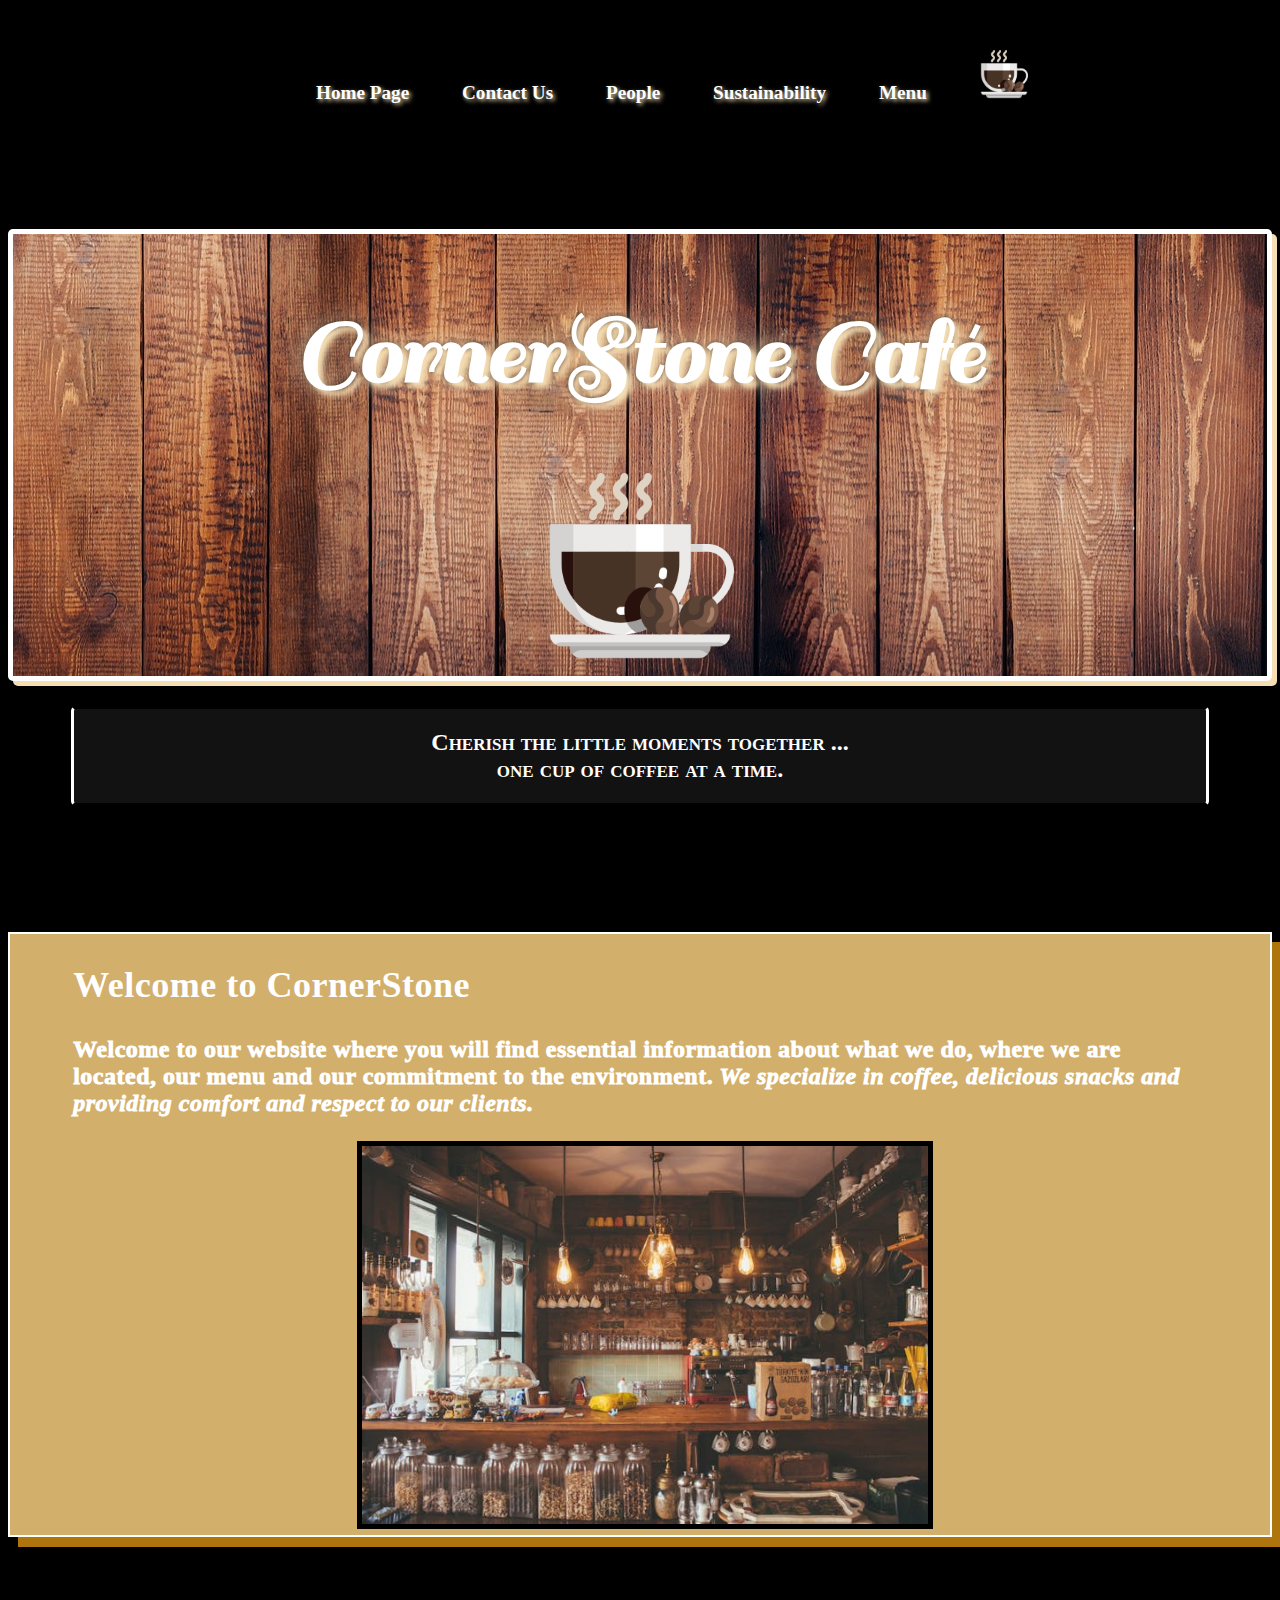
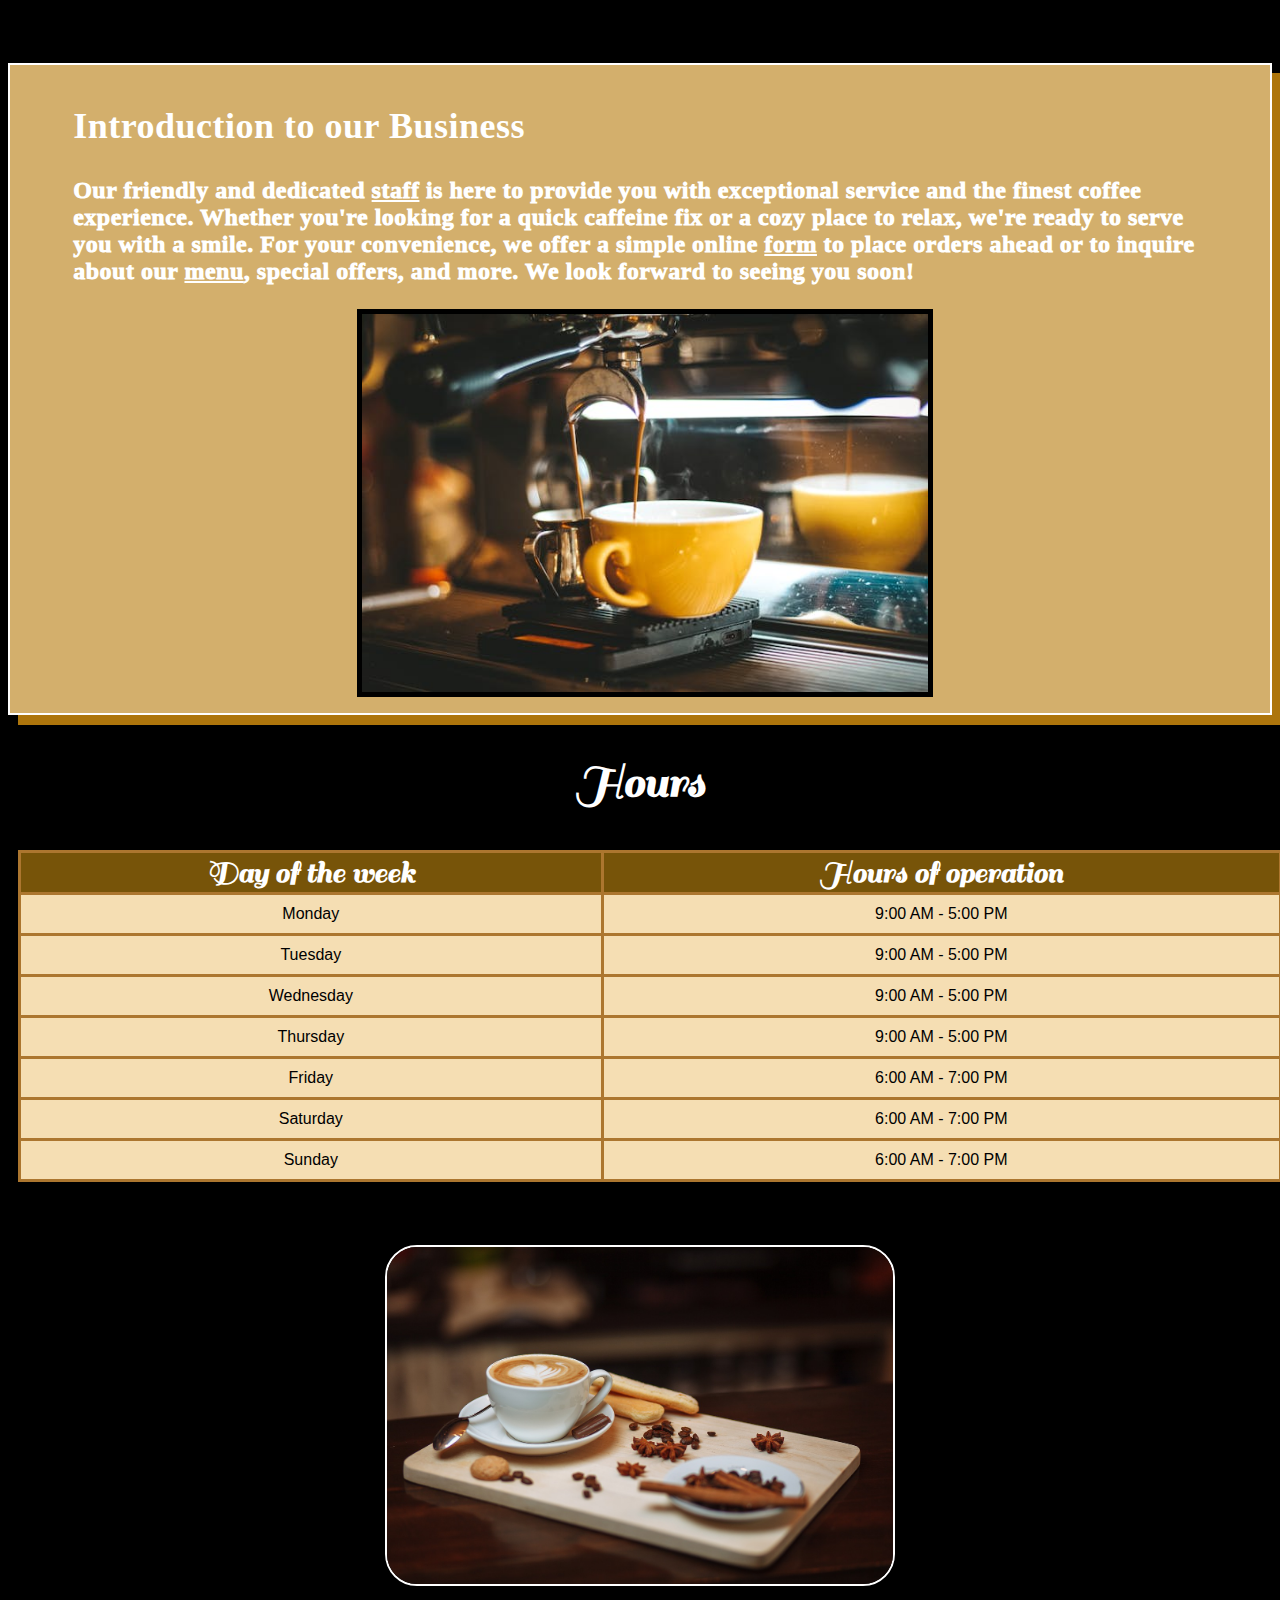
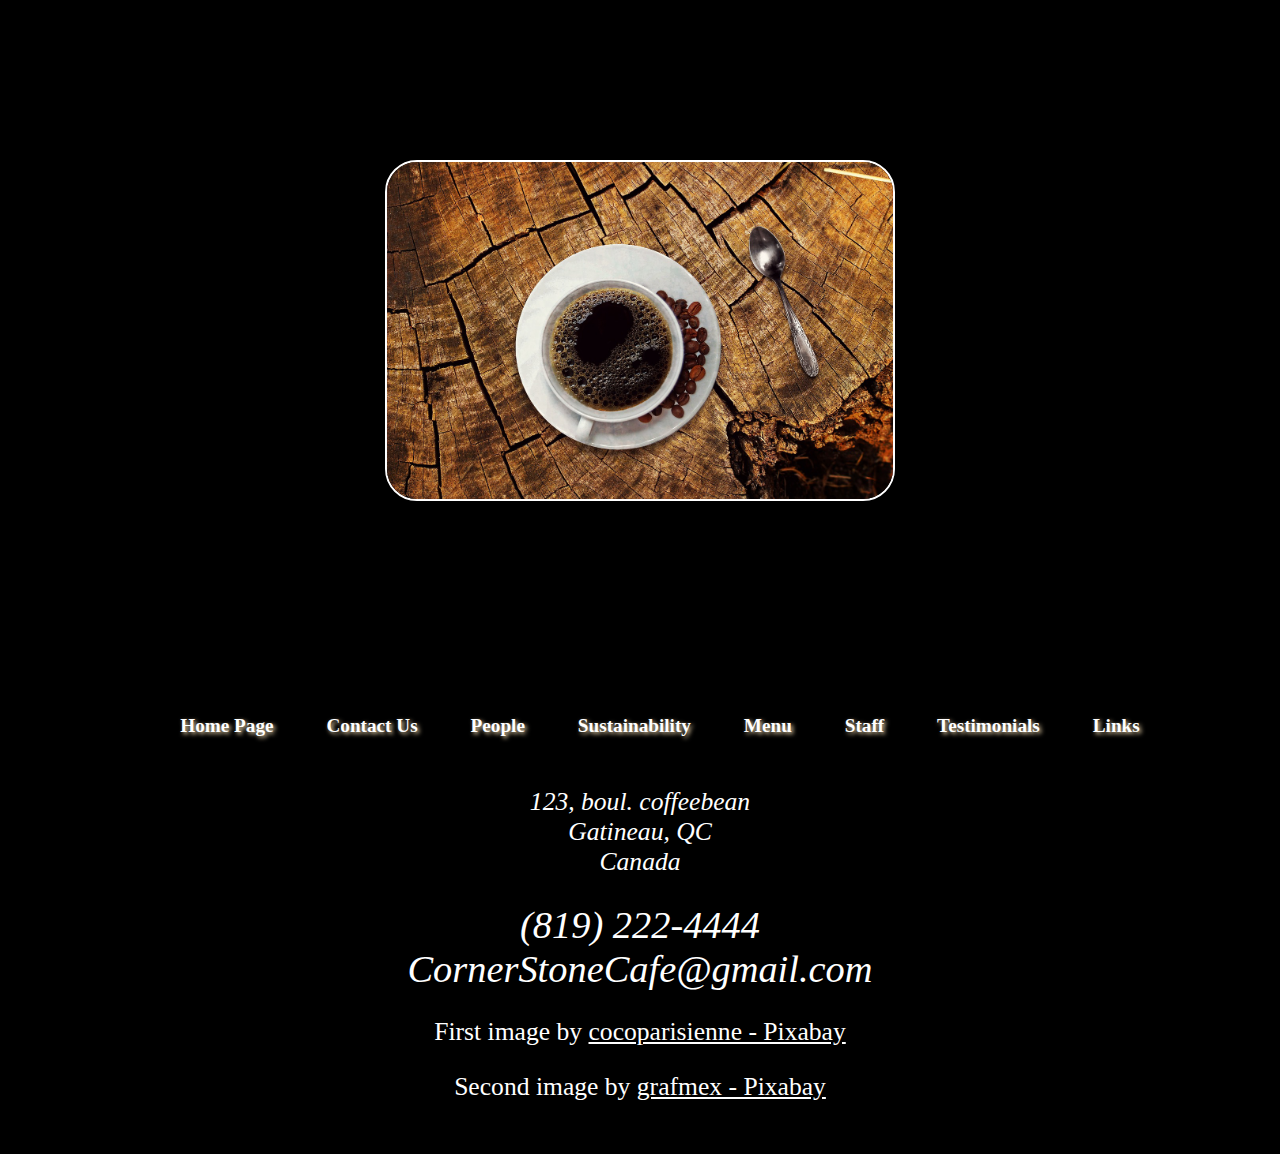
<file: index.html>
<!DOCTYPE html>
<html lang="en">

<head>
    <meta charset="UTF-8">
    <meta name="viewport" content="width=device-width, initial-scale=1.0">
    <title>CornerStone Café</title>
    <link rel="stylesheet" href="./styles/site.css">
    <link
        href="https://fonts.googleapis.com/css2?family=Dancing+Script:wght@400..700&family=Playfair+Display:ital,wght@0,400..900;1,400..900&display=swap"
        rel="stylesheet">
    <link rel="icon" href="./images/coffeecupfavicon.ico" type="image/x-icon">
    <link
        href="https://fonts.googleapis.com/css2?family=Allura&family=Croissant+One&family=Rochester&family=Sacramento&family=Sail&display=swap"
        rel="stylesheet">
</head>

<body class="homebody">
    <nav class="navbar">
        <ul class="navlinks">
            <li><a href="./index.html">Home Page</a></li>
            <li><a href="./contactus.html">Contact Us</a></li>
            <li><a href="./people.html">People</a></li>
            <li><a href="./sustainability.html">Sustainability</a></li>
            <li><a href="./menu.html">Menu</a></li>
            <img class="logonav" src="./images/websitelogo.png" alt="website coffee mug logo">
        </ul>
       

    </nav>
    <main>
        <div>
            <section class="bizname">

                <h1>CornerStone Café </h1>
                <img class="logo" src="./images/websitelogo.png" alt="website coffee mug logo">
            </section>

            <section class="slogan">
                <h2>
                    Cherish the little moments together ... <br>
                    one cup of coffee at a time.
                </h2>
            </section>
            <div class="welcoming">
                <h2>Welcome to CornerStone</h2>
                <p>Welcome to our website where you will find essential information about what we do, where we are
                    located, our menu and our commitment to the environment.<span class="speciality"> We specialize in
                        coffee, delicious snacks and providing comfort and respect to our clients.</span></p>
                <img class="interior" src="./images/pexels-emrecan-2079438 (1).jpg">
            </div>
            <div class="indexpara">
                <h2>Introduction to our Business</h2>
                <p>Our friendly and dedicated <a class="paragraphlink" href="./staff.html">staff</a> is here to provide
                    you with exceptional service and the finest
                    coffee experience. Whether you're looking for a quick caffeine fix or a cozy place to relax, we're
                    ready to serve you with a smile. For your convenience, we offer a simple online <a
                        class="paragraphlink" href=./contactus.html>form</a> to
                    place orders ahead or to inquire about our <a class="paragraphlink" href="./menu.html">menu</a>,
                    special offers, and more. We look forward to
                    seeing you soon!</p>
                <img class="interior" src="./images/pexels-marta-dzedyshko-1042863-2067628.jpg">
            </div>
            
            <div>
                <table>
                    <h2 class="hours">Hours</h2>

                    <tr>
                        <th>Day of the week</th>
                        <th>Hours of operation</th>
                    </tr>
                    <tr>
                        <td>Monday</td>
                        <td>9:00 AM - 5:00 PM</td>
                    </tr>
                    <tr>
                        <td>Tuesday</td>
                        <td>9:00 AM - 5:00 PM</td>
                    </tr>
                    <tr>
                        <td>Wednesday</td>
                        <td>9:00 AM - 5:00 PM</td>
                    </tr>
                    <tr>
                        <td>Thursday</td>
                        <td>9:00 AM - 5:00 PM</td>
                    </tr>
                    <tr>
                        <td>Friday</td>
                        <td>6:00 AM - 7:00 PM</td>
                    </tr>
                    <tr>
                        <td>Saturday</td>
                        <td>6:00 AM - 7:00 PM</td>
                    </tr>
                    <tr>
                        <td>Sunday</td>
                        <td>6:00 AM - 7:00 PM</td>
                    </tr>

                </table>
            </div>
            <div class="coffeecups">

                <img class="gridimages" src="./images/coffeeindeximg.png" alt="coffee mug sitting on wooden board">
                <img class="gridimages" src="./images/coffeeindeximg2.png" alt="coffee on tree stump with beans on side">

            </div>

            <footer>
                <nav class="footernavbar">
                    <ul class="footernavlinks">
                        <li><a href="./index.html">Home Page</a></li>
                        <li><a href="./contactus.html">Contact Us</a></li>
                        <li><a href="./people.html">People</a></li>
                        <li><a href="./sustainability.html">Sustainability</a></li>
                        <li><a href="./menu.html">Menu</a></li>
                        <li><a href="./staff.html">Staff</a></li>
                        <li><a href="./Testimonials.html">Testimonials</a></li>
                        <li><a href="./links.html">Links</a></li>
                    </ul>
                </nav>
                <address>
                    <p>
                        123, boul. coffeebean<br>
                        Gatineau, QC<br>
                        Canada<br>
                    </p>

                    <a class="number" href="tel:819222444">(819) 222-4444</a><br>
                    <a class="email" href="mailto:CornerStoneCafe@gmail.com">CornerStoneCafe@gmail.com</a>
                </address>

                <p class="firstsource">First image by <a
                        href="https://pixabay.com/photos/coffee-coffee-cup-cup-drink-beans-2714970/">cocoparisienne
                        - Pixabay</a> </p>

                <p class="secondsource">Second image by <a
                        href="https://pixabay.com/photos/coffee-drink-hot-cup-cappuccino-3120750/">grafmex -
                        Pixabay</a> </p>
                <small>
                    Copyright &copy;2024, CornerStone Café.
                </small>
            </footer>
        </div>
    </main>

</body>

</html>
</file>
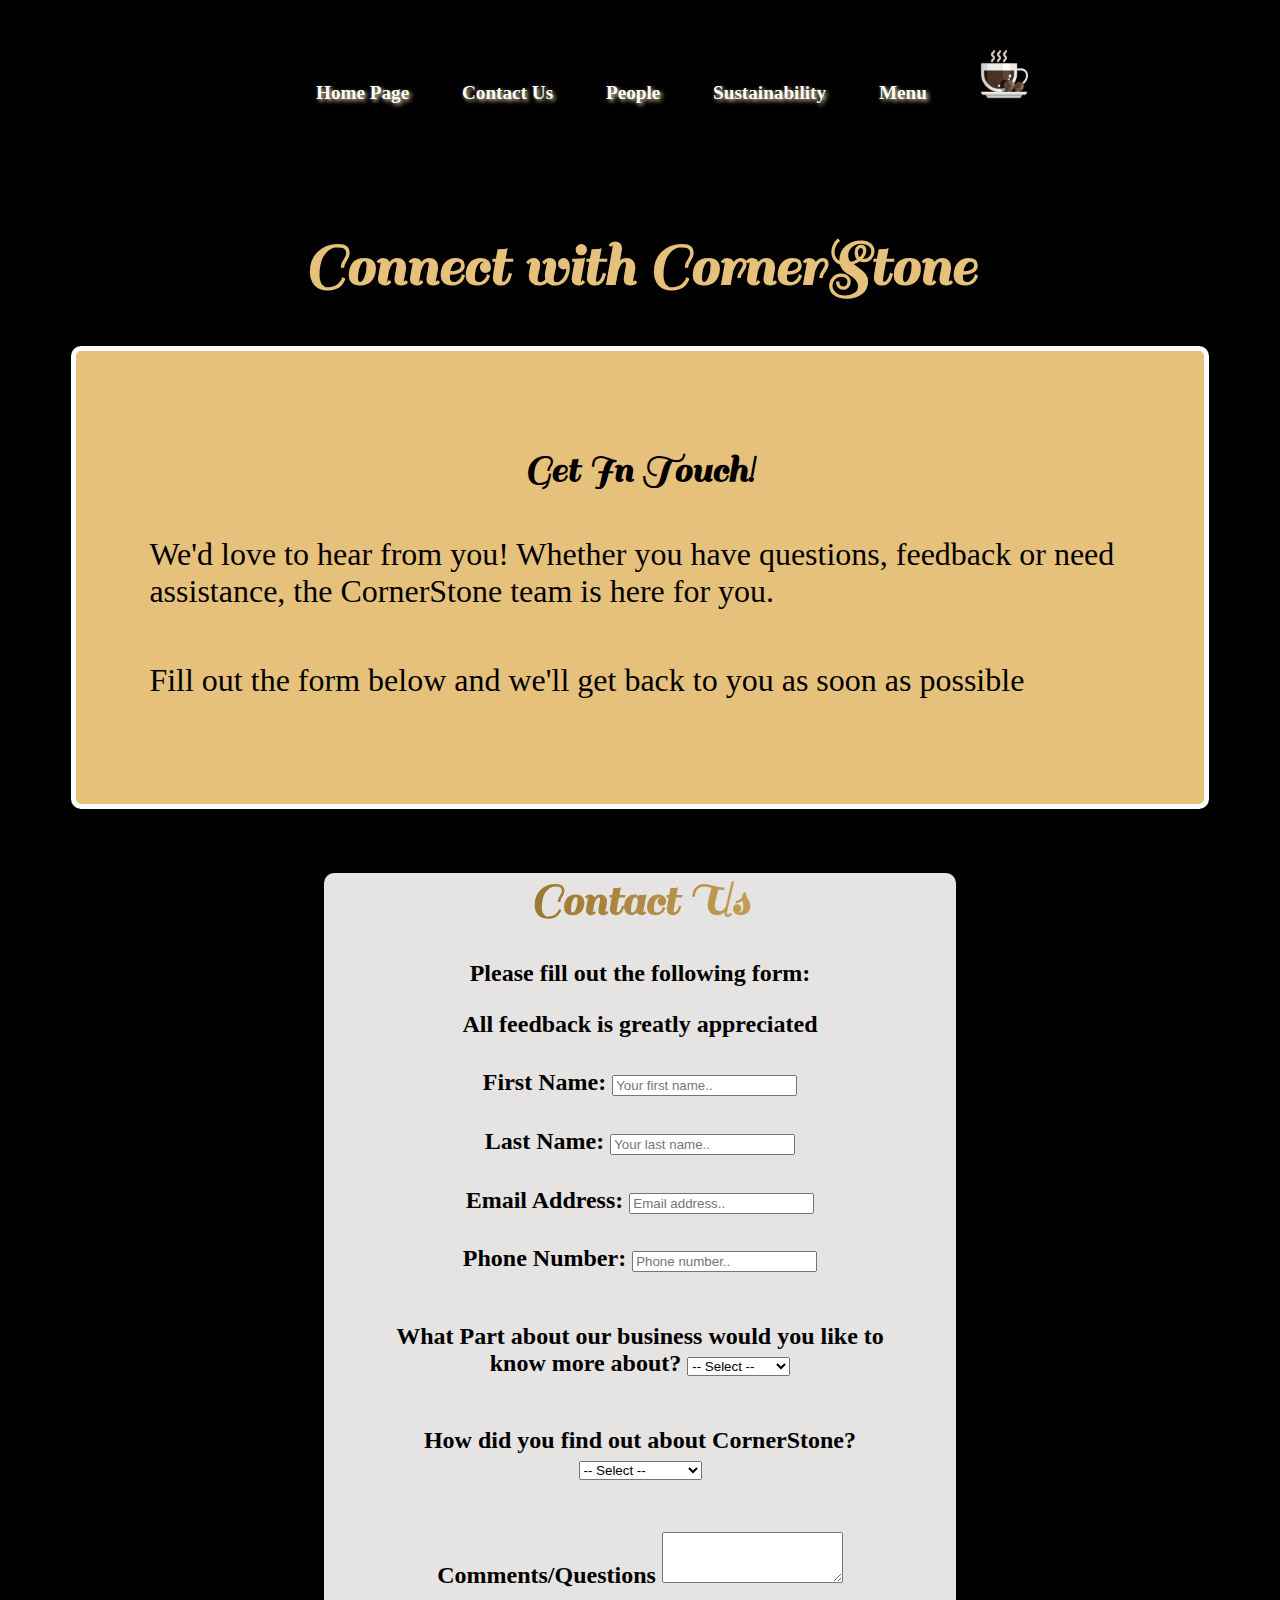
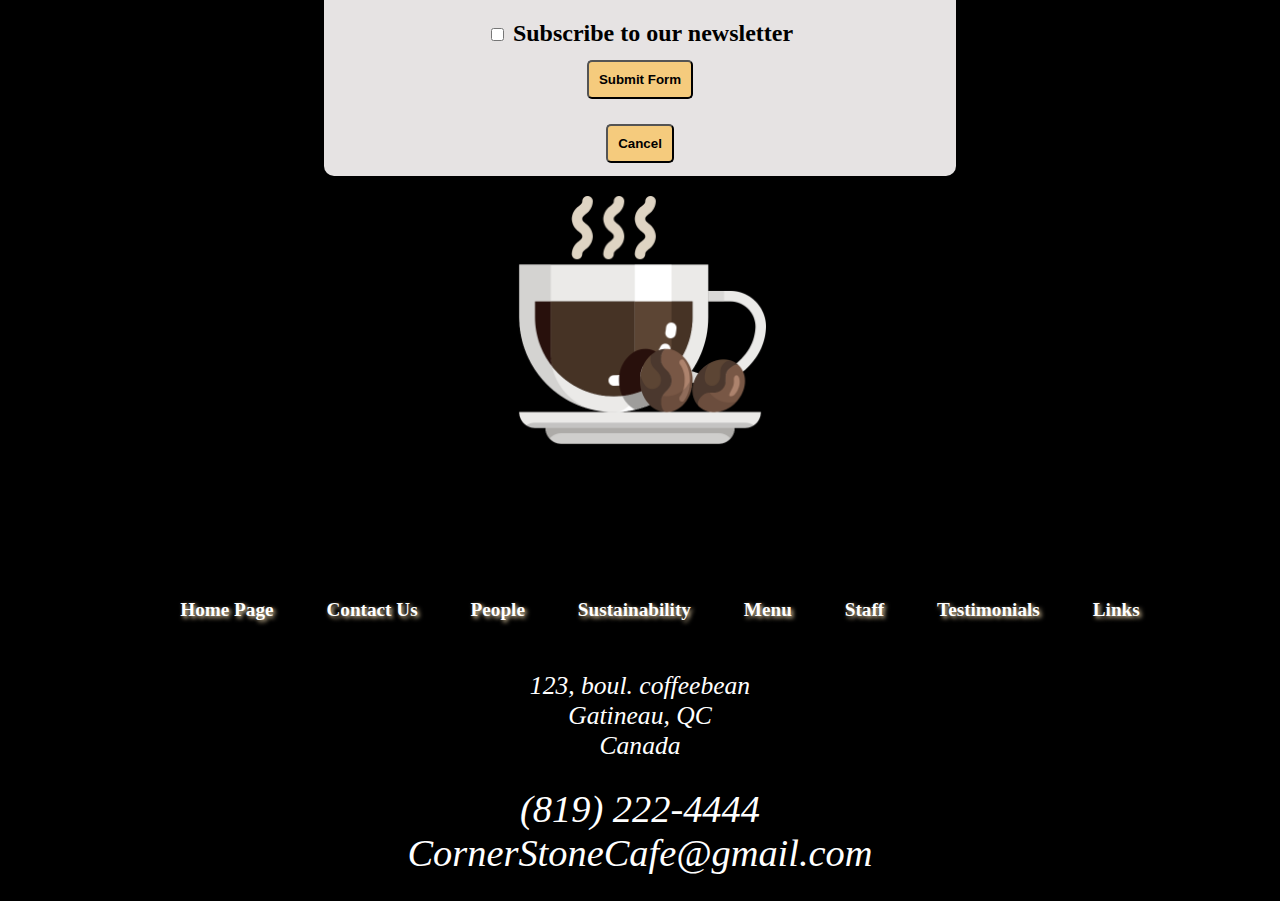
<file: contactus.html>
<!DOCTYPE html>
<html lang="en">

<head>
  <meta charset="UTF-8">
  <meta name="viewport" content="width=device-width, initial-scale=1.0">
  <title>Contact Us</title>
  <link rel="icon" href="./images/coffeecupfavicon.ico" type="image/x-icon">
  <link rel="stylesheet" href="./styles/site.css">
  <link
    href="https://fonts.googleapis.com/css2?family=Allura&family=Croissant+One&family=Rochester&family=Sacramento&family=Sail&display=swap"
    rel="stylesheet">
</head>

<body class="indexbody">
  <nav class="navbar">
    <ul class="navlinks">
      <li><a href="./index.html">Home Page</a></li>
      <li><a href="./contactus.html">Contact Us</a></li>
      <li><a href="./people.html">People</a></li>
      <li><a href="./sustainability.html">Sustainability</a></li>
      <li><a href="./menu.html">Menu</a></li>
      <img class="logonav" src="./images/websitelogo.png" alt="website coffee mug logo">
    </ul>
  </nav>
  <div class="connectwith">
    <h1>Connect with CornerStone</h1>
  </div>
  <section class="formsection">

    <h2 id="getintouch">Get In Touch!</h2>
    <P>We'd love to hear from you! Whether you have questions, feedback or need assistance, the CornerStone team is here for you. </p>
    <P>Fill out the form below and we'll get back to you as soon as possible</P>

  </section>

  <main class="form">

    <h1 class="contactheader">Contact Us</h1>
    <h2>Please fill out the following form:<h2>
        <p>All feedback is greatly appreciated</p>
        <form action="#" method="get">

          <div class="info">

            <label for="firstname" class="form-label">First Name: </label>
            <input type="text" class="form-control" id="firstName" name="firstName" placeholder="Your first name..">
          </div>

          <div class="info">
            <label for="lastname" class="form-label">Last Name:</label>
            <input type="text" class="form-control" id="lastname" name="lastname" placeholder="Your last name..">
          </div>




          <div class="info">
            <label for="email" class="form-label">Email Address:</label>
            <input type="email" class="form-control" id="email" name="email" placeholder="Email address..">
          </div>

          <div class="info">
            <label for="number" class="#number">Phone Number:</label>
            <input type="text" id="number" placeholder="Phone number..">
          </div>


          <section class="questions">
            <div>
              <label for="branch" class="form-label">What Part about our business would you like to know more
                about?</label>
              <select class="form-select" id="branch" name="branch">
                <option value="0">-- Select --</option>
                <option value="1">Events</option>
                <option value="2">Menu options</option>
                <option value="3">Feedback</option>
                <option value="4">Hours</option>
                <option value="-1">Locations</option>

              </select>
            </div>
          </section>

          <section class="questions">
            <div>
              <label for="branch" class="form-label">How did you find out about CornerStone?</label>
              <select class="form-select" id="branch" name="branch">
                <option value="0">-- Select --</option>
                <optgroup label="Social Media">
                  <option value="Instagram">Instagram</option>
                  <option value="Tiktok">TikTok</option>
                  <option value="Facebook">Facebook</option>
                  <option value="X">X</option>
                </optgroup>
                <optgroup label="Non-Social Media">
                  <option value="Friends">Friends</option>
                  <option value="Family">Family</option>
                  <option value="Flyer/Poster">Flyer/Poster</option>
                  <option value="Advertisement">Advertisement</option>
                </optgroup>
              </select>
            </div>
          </section>



          <div class="comments">
            <label for="message">Comments/Questions</label>
            <textarea class="form-control" id="message" name="message" rows="3"></textarea>
          </div>


          <div class="">
            <input type="checkbox" class="form-check-input" id="subscribe" name="subscribe">
            <label for="subscribe">Subscribe to our newsletter</label>
          </div>


          <div class="submitbutton">
            <button type="submit">Submit Form</button>
          </div>
          <div class="cancelbutton">
            <button type="submit">Cancel</button>
          </div>
  </main>
  </form>
  <img class="logocontactus" src="./images/websitelogo.png" alt="website coffee mug logo">
  <footer>
    <nav class="footernavbar">
      <ul class="footernavlinks">
        <li><a href="./index.html">Home Page</a></li>
        <li><a href="./contactus.html">Contact Us</a></li>
        <li><a href="./people.html">People</a></li>
        <li><a href="./sustainability.html">Sustainability</a></li>
        <li><a href="./menu.html">Menu</a></li>
        <li><a href="./staff.html">Staff</a></li>
        <li><a href="./Testimonials.html">Testimonials</a></li>
        <li><a href="./links.html">Links</a></li>
      </ul>
    </nav>
    <address>
      <p>
        123, boul. coffeebean<br>
        Gatineau, QC<br>
        Canada<br>
      </p>

      <a class="number" href="tel:819222444">(819) 222-4444</a><br>
      <a class="email" href="mailto:CornerStoneCafe@gmail.com">CornerStoneCafe@gmail.com</a>
    </address>

    
    <small>
      Copyright &copy;2024, CornerStone Café.
    </small>
  </footer>



</body>

</html>
</file>
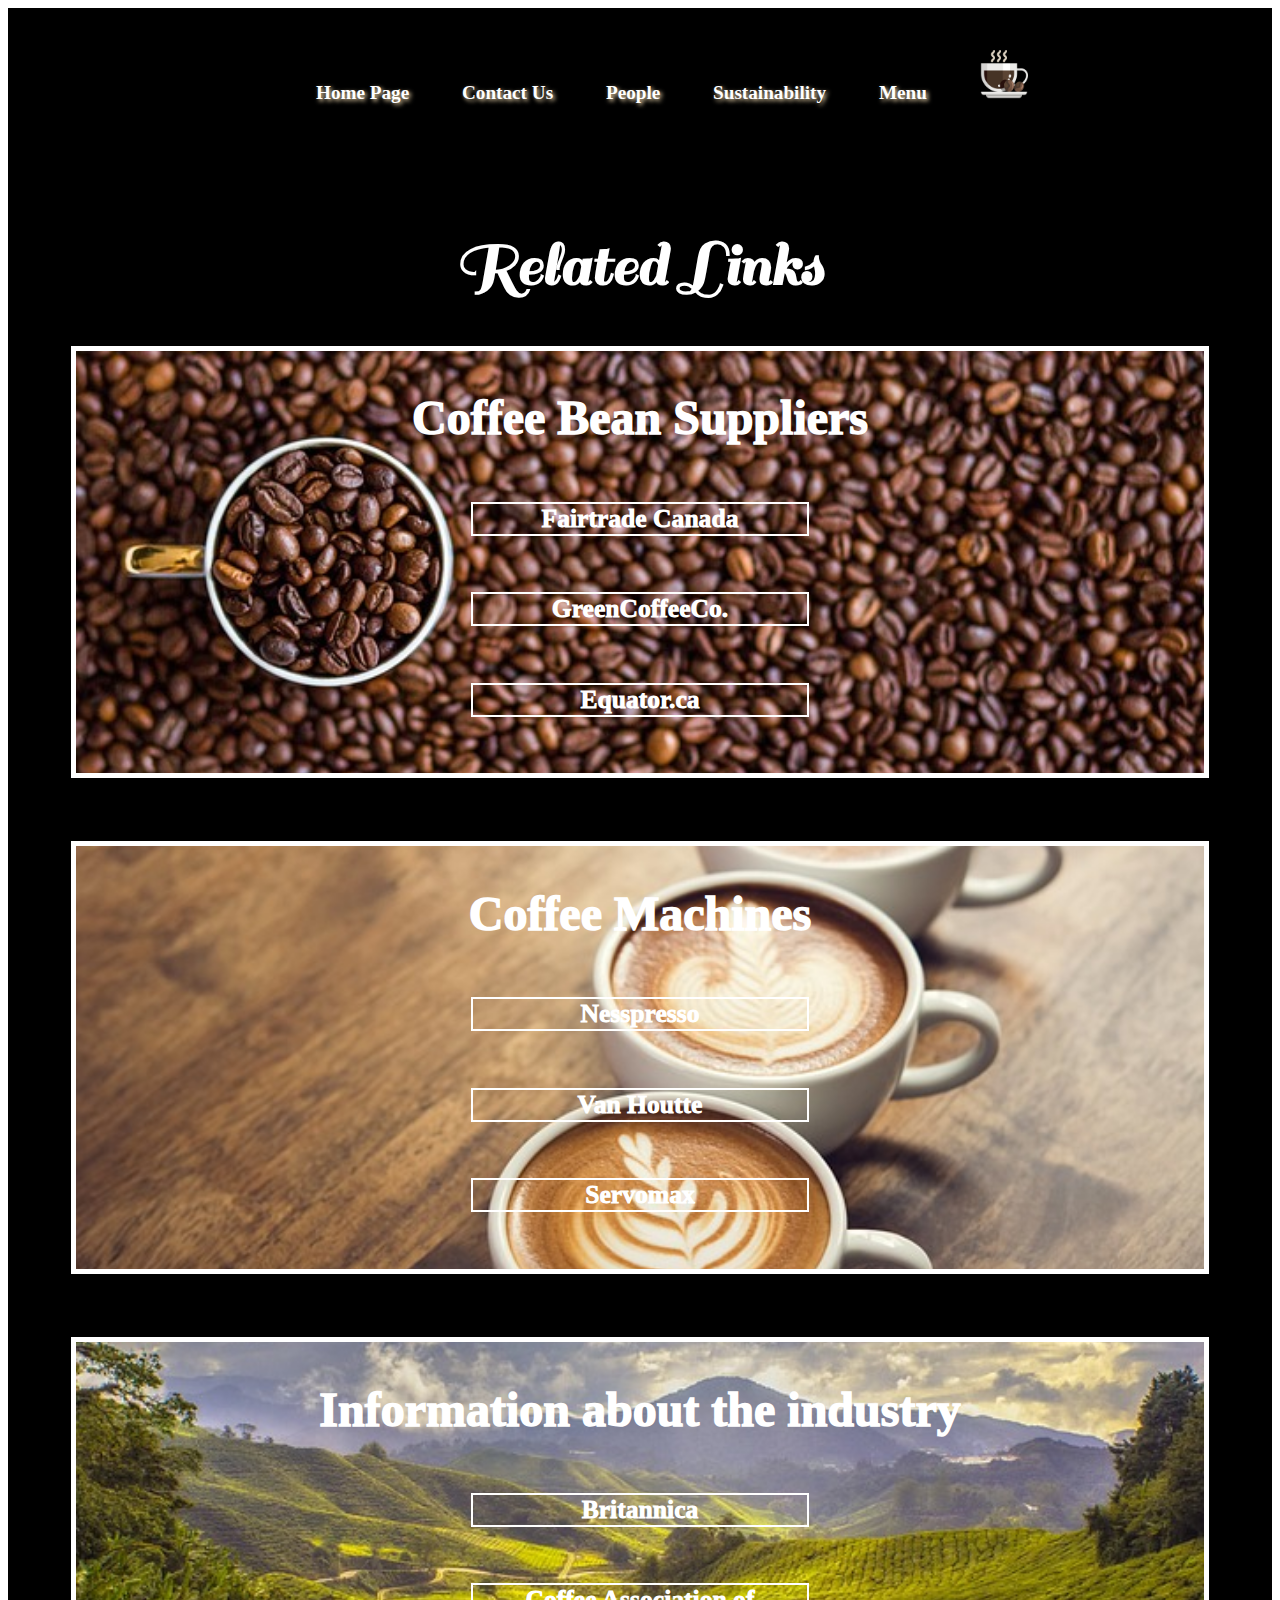
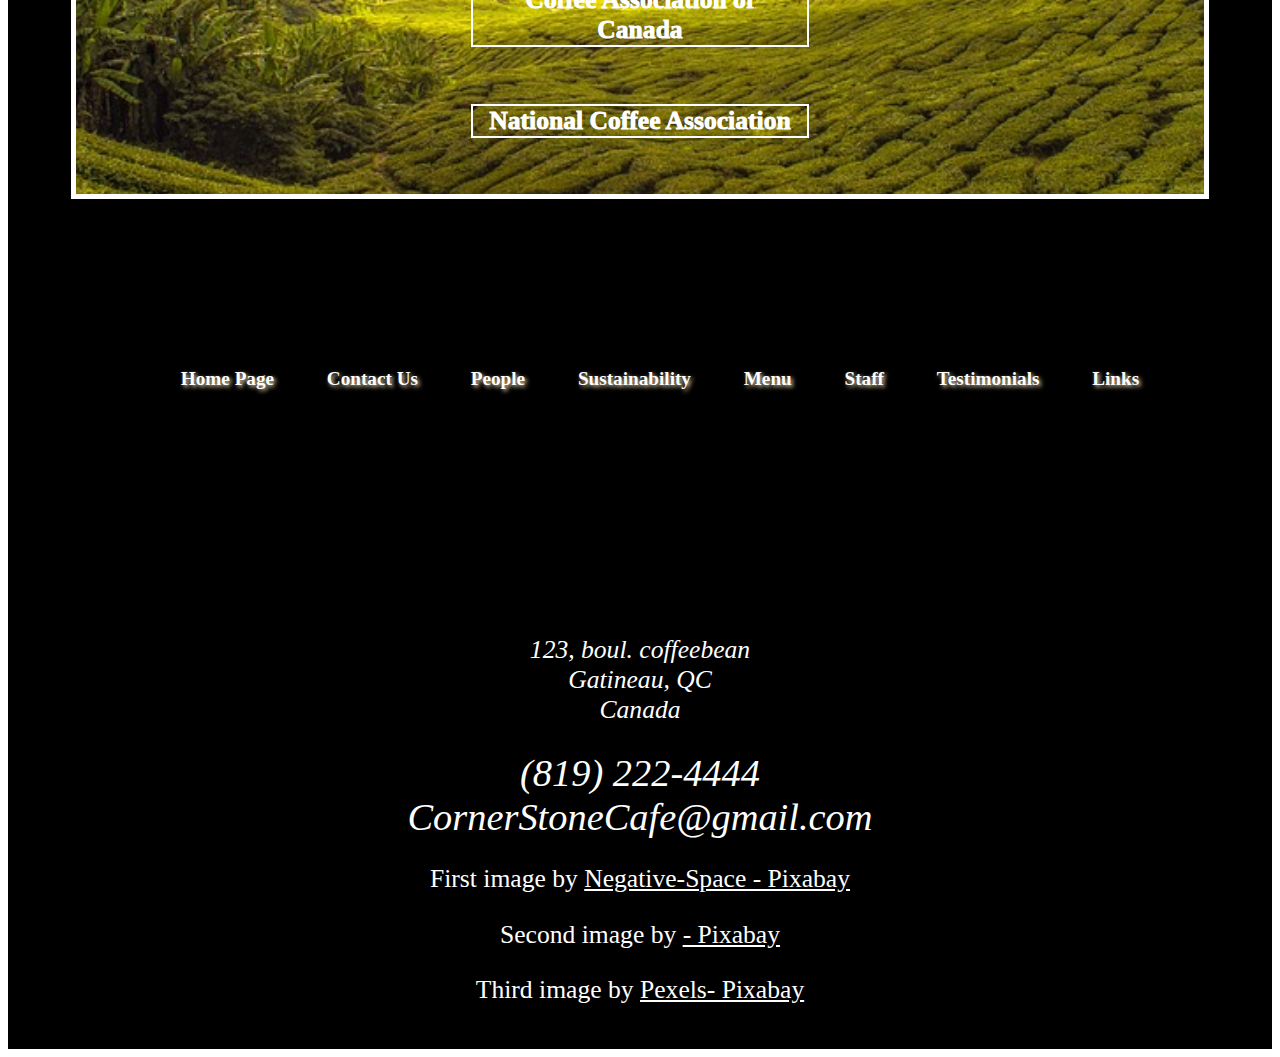
<file: links.html>
<!DOCTYPE html>
<html lang="en">

<head>
    <meta charset="UTF-8">
    <meta name="viewport" content="width=device-width, initial-scale=1.0">
    <title>Links</title>
    <link rel="stylesheet" href="./styles/site.css">
    <link rel="icon" href="./images/coffeecupfavicon.ico" type="image/x-icon">
    <link
        href="https://fonts.googleapis.com/css2?family=Allura&family=Croissant+One&family=Rochester&family=Sacramento&family=Sail&display=swap"
        rel="stylesheet">
</head>

<body>
    <main class="linksbackground">
        <nav class="navbar">
            <ul class="navlinks">
                <li><a href="./index.html">Home Page</a></li>
                <li><a href="./contactus.html">Contact Us</a></li>
                <li><a href="./people.html">People</a></li>
                <li><a href="./sustainability.html">Sustainability</a></li>
                <li><a href="./menu.html">Menu</a></li>
                <img class="logonav" src="./images/websitelogo.png" alt="website coffee mug logo">
            </ul>
        </nav>

        <div>
            <h1 class="relatedlinks">Related Links</h1>
        </div>
        <section class="beansupply">
            <h2>Coffee Bean Suppliers</h2>
            <a class="links" id="fairtrade" href="https://fairtrade.ca/what-we-certify/coffee/#">Fairtrade Canada</a>
            <a class="links" id="fairtrade"
                href="https://greencoffeeco.com/?srsltid=AfmBOoqlDt1hnqn6FvLbLvh1KYGqKspHUxKYT6lPfY-_M3-vmhAU1FFk">GreenCoffeeCo.</a>
            <a class="links" id="fairtrade" href="https://equator.ca/collections/all">Equator.ca</a>
        </section>
        <section class="machines">
            <h2>Coffee Machines</h2>
            <a class="links" id="fairtrade" href="https://www.nespresso.com/pro/ca/fr/order/machines/pro">Nesspresso</a>
            <a class="links" id="fairtrade" href="https://www.vhcoffeeservices.com/coffee-and-beverage-makers/">Van
                Houtte</a>
            <a class="links" id="fairtrade"
                href="https://servomax.com/gads-lets-talk/?gad_source=1&gclid=CjwKCAiAmfq6BhAsEiwAX1jsZ7VO6eSgAF_V-merTEBCwGnVvX5NgtTcsQVjT3WRvqPpfbP3FDrTjRoClLAQAvD_BwE">Servomax</a>
        </section>
        <section class="industry">
            <h2>Information about the industry</h2>
            <a class="links" id="fairtrade" href="https://www.britannica.com/topic/coffee-production">Britannica</a>
            <a class="links" id="fairtrade" href="https://coffeeassoc.com/">Coffee Association of Canada</a>
            <a class="links" id="fairtrade" href="https://www.ncausa.org/Research-Trends/Economic-Impact">National Coffee Association</a>

        </section>
    
    <footer>
        <nav class="navbar">
            <ul class="navlinks">
                <li><a href="./index.html">Home Page</a></li>
                <li><a href="./contactus.html">Contact Us</a></li>
                <li><a href="./people.html">People</a></li>
                <li><a href="./sustainability.html">Sustainability</a></li>
                <li><a href="./menu.html">Menu</a></li>
                <li><a href="./staff.html">Staff</a></li>
                <li><a href="./Testimonials.html">Testimonials</a></li>
                <li><a href="./links.html">Links</a></li>
            </ul>
        </nav>
       
        <div class="lalala">
        <address>
            <p>
                123, boul. coffeebean<br>
                Gatineau, QC<br>
                Canada<br>
            </p>

            <a class="number" href="tel:819222444">(819) 222-4444</a><br>
            <a class="email" href="mailto:CornerStoneCafe@gmail.com">CornerStoneCafe@gmail.com</a>
        </address>

        <p class="firstsource">First image by <a
                href="https://pixabay.com/photos/coffee-coffee-beans-cup-mug-beans-1324126/">Negative-Space
                - Pixabay</a> </p>

        <p class="secondsource">Second image by <a
                href="https://pixabay.com/photos/coffee-cup-caffeine-espresso-4618705/">-
                Pixabay</a> </p>

                <p class="secondsource">Third image by <a
                    href="https://pixabay.com/photos/agriculture-tea-plantation-cropland-1846649/">Pexels-
                    Pixabay</a> </p>
        <small>
            Copyright &copy;2024, CornerStone Café.
        </small>
        </div>
        
    </footer>
    </main>

</body>

</html>
</file>
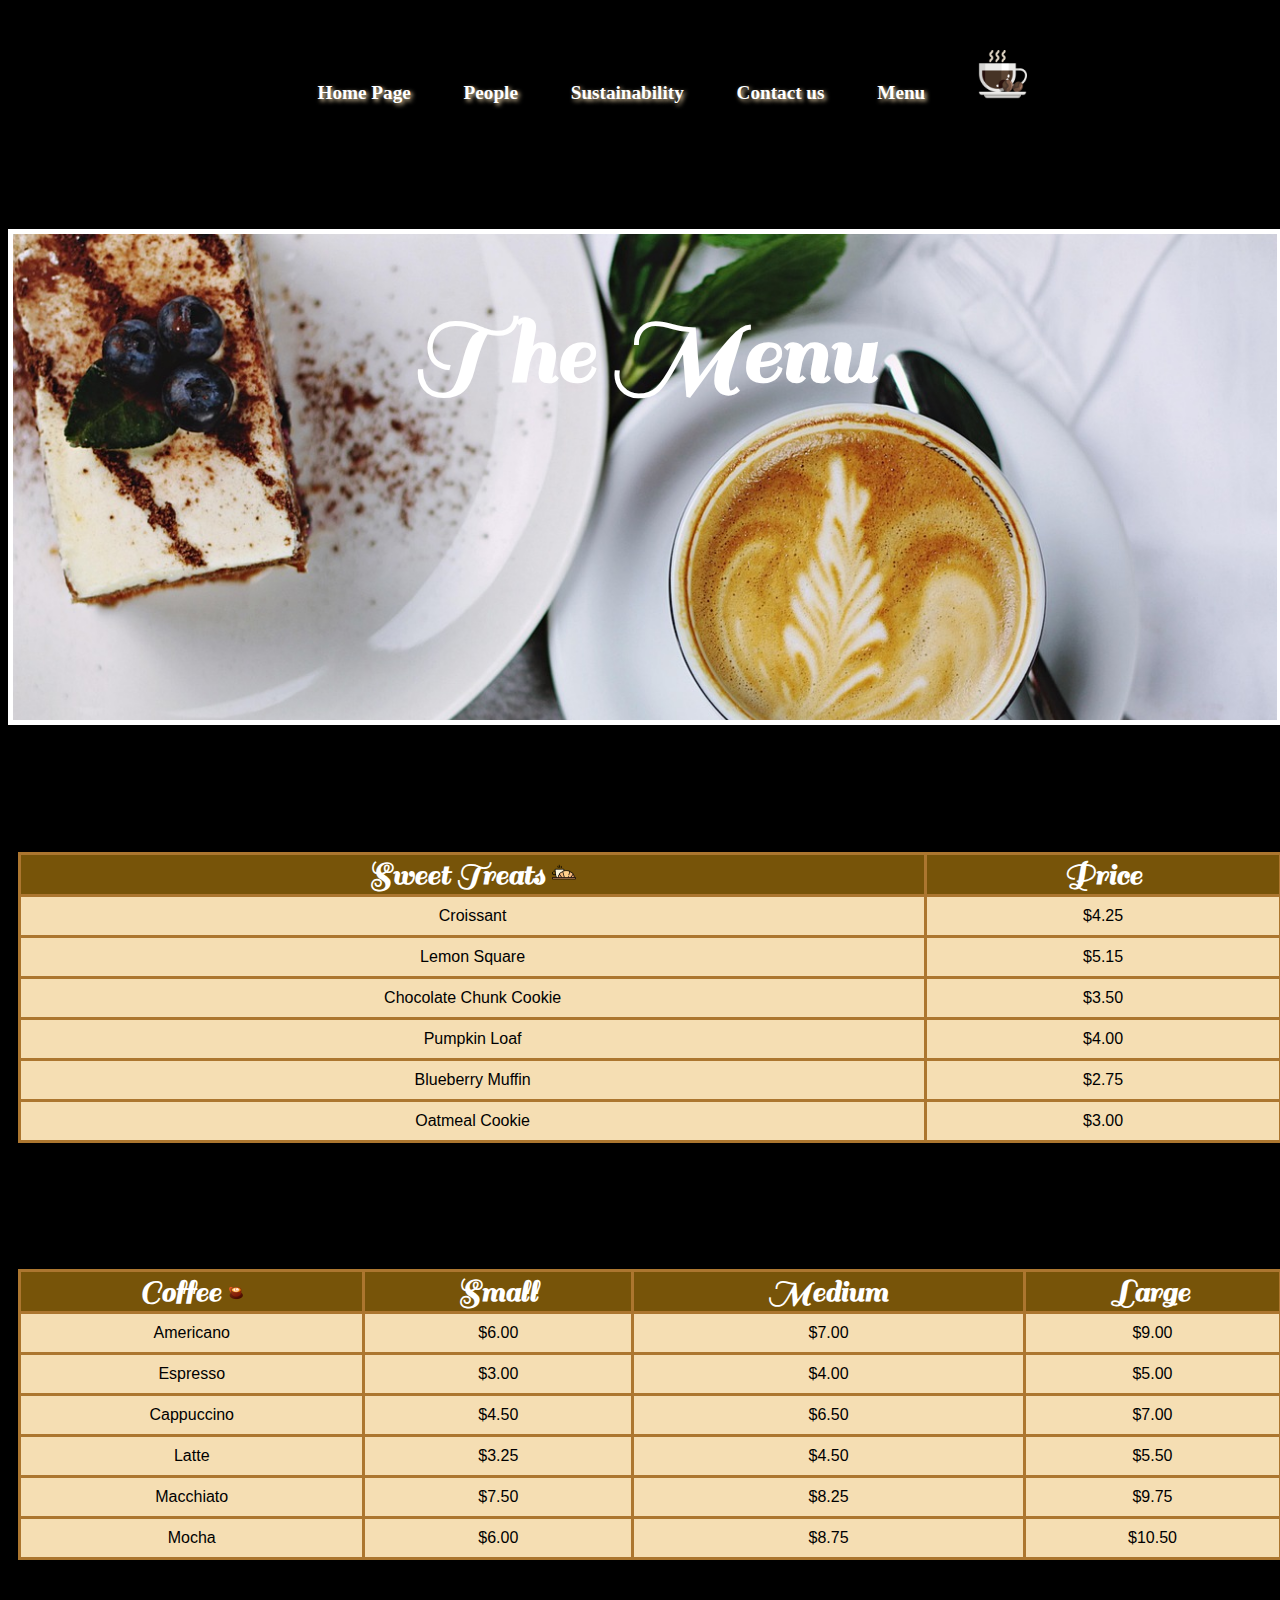
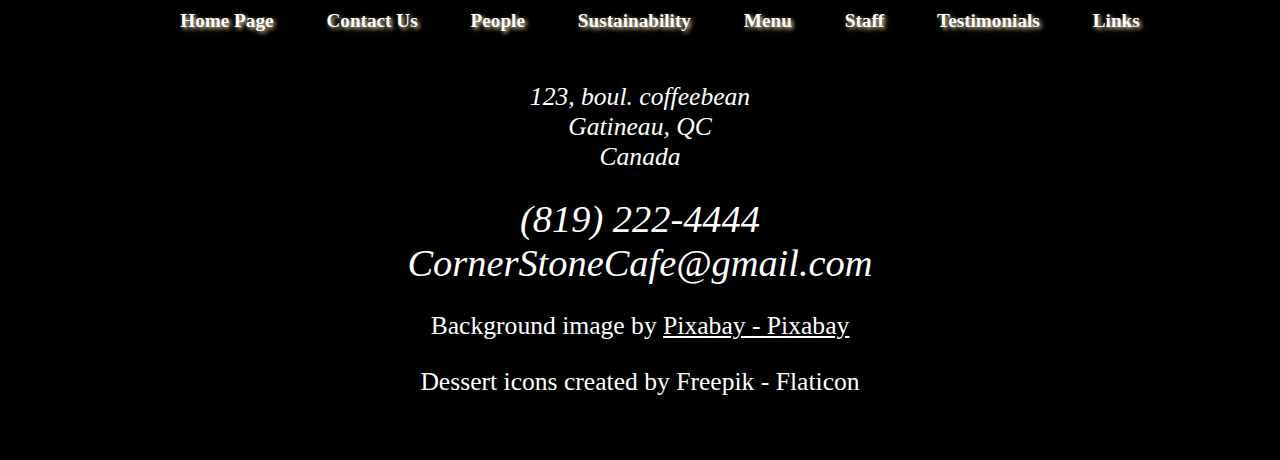
<file: menu.html>
<!DOCTYPE html>
<html lang="en">

<head>
    <meta charset="UTF-8">
    <meta name="viewport" content="width=device-width, initial-scale=1.0">
    <title>Cornerstone Menu</title>
    <link rel="stylesheet" href="./styles/site.css">
    <link href="https://fonts.googleapis.com/css2?family=Allura&family=Sail&display=swap" rel="stylesheet">
    <link href="https://fonts.googleapis.com/css2?family=Allura&family=Croissant+One&family=Sail&display=swap"
        rel="stylesheet">
    <link rel="icon" href="./images/coffeecupfavicon.ico" type="image/x-icon">
</head>

<body class="menubody">
    <header>
        <nav class="navbar">
            <ul class="navlinks">
                <li><a href="./index.html">Home Page</a></li>
                <li><a href="./people.html">People</a></li>
                <li><a href="./sustainability.html">Sustainability</a></li>
                <li><a href="./contactus.html">Contact us</a></li>
                <li><a href="./menu.html">Menu</a></li>
                <img class="logonav" src="./images/websitelogo.png" alt="website coffee mug logo">
            </ul>
        </nav>
    </header>
    <section class="menuheader">
        <h1 class="menutitle">The Menu</h1>



    </section>
    <div>
        <table class="snacksmenu">
            <tr>
                <th>Sweet Treats <img class="tableimg" src="./images/platterbigger (1).png"></th>
                <th>Price</th>
            </tr>
            <tr>
                <td>Croissant</td>
                <td>$4.25</td>
            </tr>
            <tr>
                <td>Lemon Square</td>
                <td>$5.15</td>
            </tr>
            <tr>
                <td>Chocolate Chunk Cookie</td>
                <td>$3.50</td>

            </tr>
            <tr>
                <td>Pumpkin Loaf</td>
                <td>$4.00</td>
            </tr>
            <tr>
                <td>Blueberry Muffin</td>
                <td>$2.75</td>
            </tr>
            <tr>
                <td>Oatmeal Cookie</td>
                <td>$3.00</td>
            </tr>
        </table>

        <table class="coffeemenu">
            <tr>
                <th>Coffee <img class="tableimg" src="./images/latte-art.png"></th>
                <th>Small</th>
                <th>Medium</th>
                <th>Large</th>
            </tr>
            <tr>
                <td>Americano</td>
                <td>$6.00</td>
                <td>$7.00</td>
                <td>$9.00</td>


            </tr>
            <tr>
                <td>Espresso</td>
                <td>$3.00</td>
                <td>$4.00</td>
                <td>$5.00</td>
            </tr>
            <tr>
                <td>Cappuccino</td>
                <td>$4.50</td>
                <td>$6.50</td>
                <td>$7.00</td>
            </tr>
            <tr>
                <td>Latte</td>
                <td>$3.25</td>
                <td>$4.50</td>
                <td>$5.50</td>
            </tr>
            <tr>
                <td>Macchiato</td>
                <td>$7.50</td>
                <td>$8.25</td>
                <td>$9.75</td>
            </tr>
            <tr>
                <td>Mocha</td>
                <td>$6.00</td>
                <td>$8.75</td>
                <td>$10.50</td>
            </tr>
        </table>
    </div>
    <footer class="menufooter">
        <nav class="footernavbar">
            <ul class="footernavlinks">
                <li><a href="./index.html">Home Page</a></li>
                <li><a href="./contactus.html">Contact Us</a></li>
                <li><a href="./people.html">People</a></li>
                <li><a href="./sustainability.html">Sustainability</a></li>
                <li><a href="./menu.html">Menu</a></li>
                <li><a href="./staff.html">Staff</a></li>
                <li><a href="./Testimonials.html">Testimonials</a></li>
                <li><a href="./links.html">Links</a></li>
            </ul>
        </nav>
        <address>
            <p>
                123, boul. coffeebean<br>
                Gatineau, QC<br>
                Canada<br>
            </p>

            <a class="number" href="tel:819222444">(819) 222-4444</a><br>
            <a class="email" href="mailto:CornerStoneCafe@gmail.com">CornerStoneCafe@gmail.com</a>
        </address>

        <p class="firstsource"> Background image by <a
                href="https://pixabay.com/photos/drink-coffee-cafe-cake-cappuccino-1839134/" title="coffee icons">
                Pixabay - Pixabay</a>
        </p>
        <P class="firstsource">Dessert icons created by Freepik - Flaticon</P><a
            href="https://www.flaticon.com/free-icons/dessert" title="dessert icons"></a>


            <small>
                Copyright &copy;2024, CornerStone Café.
            </small>
    </footer>






</body>

</html>
</file>
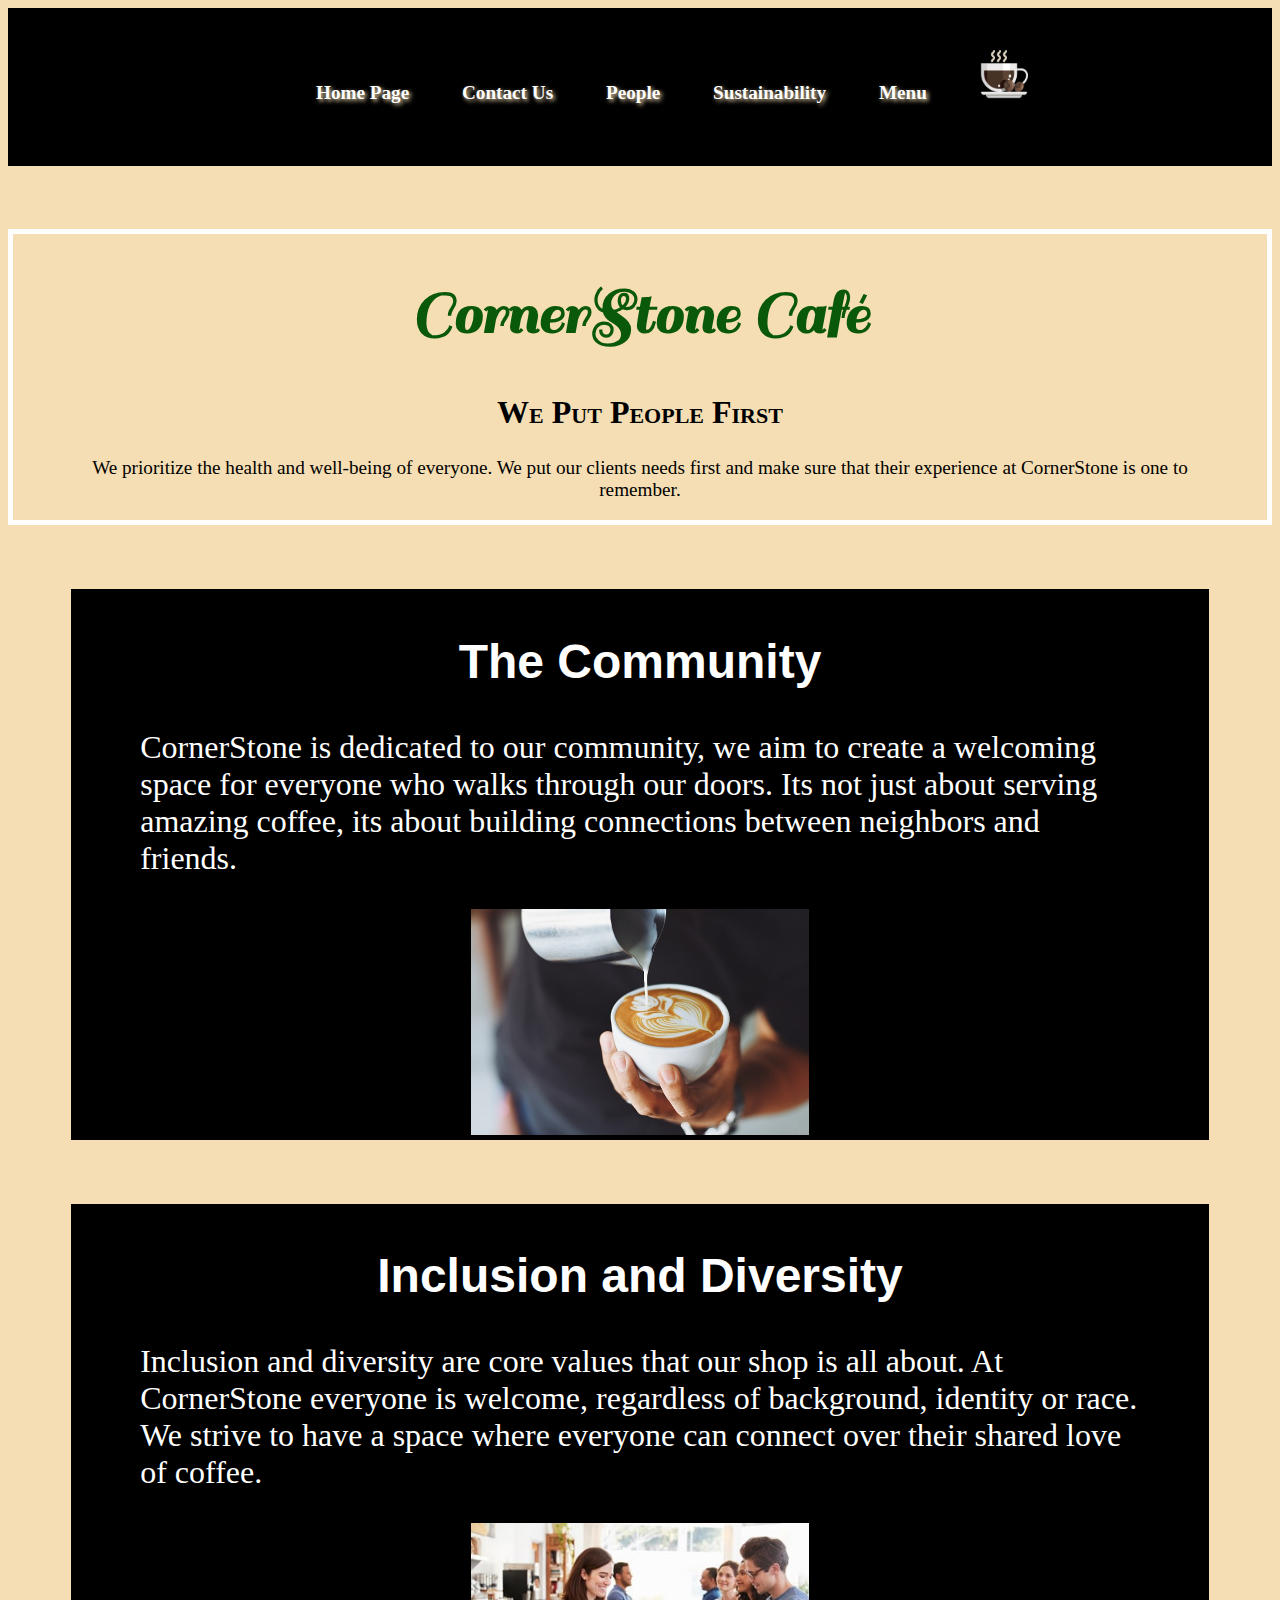
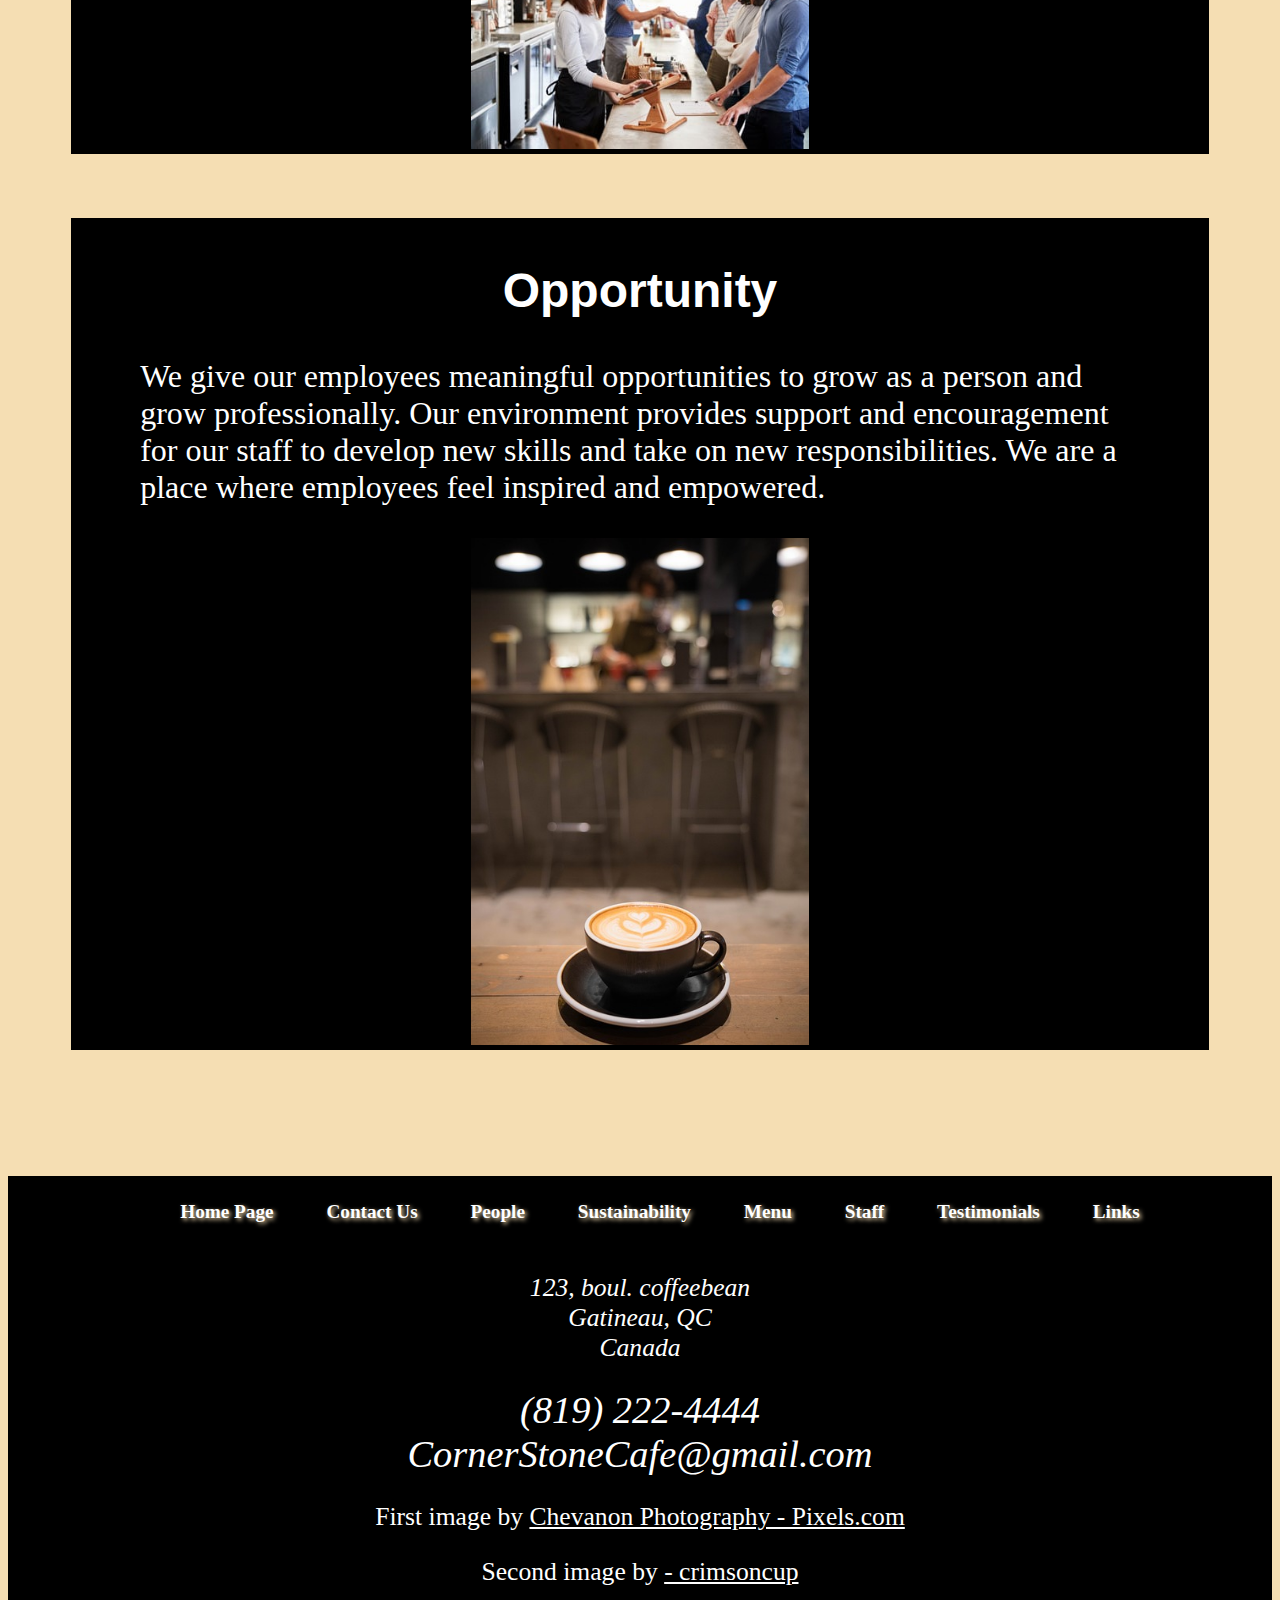
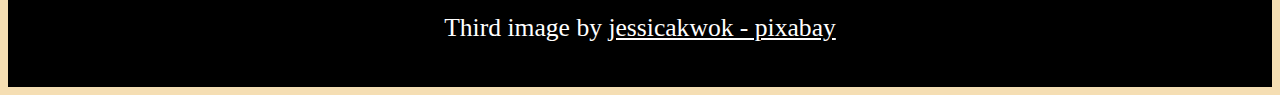
<file: people.html>
<!DOCTYPE html>
<html lang="en">

<head>
    <meta charset="UTF-8">
    <meta name="viewport" content="width=device-width, initial-scale=1.0">
    <title>CornerStone People</title>
    <link rel="stylesheet" href="./styles/site.css">
    <link rel="icon" href="./images/coffeecupfavicon.ico" type="image/x-icon">
    <link
        href="https://fonts.googleapis.com/css2?family=Allura&family=Croissant+One&family=Rochester&family=Sacramento&family=Sail&display=swap"
        rel="stylesheet">
    <link href="https://fonts.googleapis.com/css2?family=Baskervville+SC&display=swap" rel="stylesheet">

</head>

<body class="peoplebody">
    <nav class="navbar">
        <ul class="navlinks">
            <li><a href="./index.html">Home Page</a></li>
            <li><a href="./contactus.html">Contact Us</a></li>
            <li><a href="./people.html">People</a></li>
            <li><a href="./sustainability.html">Sustainability</a></li>
            <li><a href="./menu.html">Menu</a></li>
            <img class="logonav" src="./images/websitelogo.png" alt="website coffee mug logo">
        </ul>
    </nav>
    <section class="peopleintro">
        <h1 class="envircommitment">CornerStone Café </h1>
        <h2 class="peopletitle"> We Put People First</h2>
        <p>We prioritize the health and well-being of everyone. We put our clients needs first and make sure that their
            experience at CornerStone is one to remember.</p>
    </section>
    <section class="community">
        <h2>The Community</h2>
        <p class="dedicated">CornerStone is dedicated to our community, we aim to create a welcoming space for everyone
            who walks through
            our doors. Its not just about serving amazing coffee, its about building connections between neighbors and
            friends.</p>
        <img class="coffeedesign" src="./images/coffee-2589759_640.jpg" alt="person holding coffee mug">

    </section>
    <section class="community">
        <h2>Inclusion and Diversity</h2>
        <p class="dedicated">Inclusion and diversity are core values that our shop is all about. At CornerStone everyone
            is welcome,
            regardless of background, identity or race. We strive to have a space where everyone can connect over their
            shared
            love of coffee. </p>
        <img class="coffeedesign" src="./images/diversity.jpg" alt="group of people and staff at coffee shop">
    </section>
    <section class="community">
        <h2>Opportunity</h2>
        <p class="dedicated">We give our employees meaningful opportunities to grow as a person and grow professionally.
            Our environment provides support and encouragement for our staff to develop new skills and take on new
            responsibilities. We are a place where employees feel inspired and empowered. </p>
        <img class="coffeedesign" src="./images/coffee-5037800_640.jpg" alt="coffee with employee in background">
    </section>
    <footer class="peoplefooter">
        <nav class="footernavbar">
            <ul class="footernavlinks">
                <li><a href="./index.html">Home Page</a></li>
                <li><a href="./contactus.html">Contact Us</a></li>
                <li><a href="./people.html">People</a></li>
                <li><a href="./sustainability.html">Sustainability</a></li>
                <li><a href="./menu.html">Menu</a></li>
                <li><a href="./staff.html">Staff</a></li>
                <li><a href="./Testimonials.html">Testimonials</a></li>
                <li><a href="./links.html">Links</a></li>
            </ul>
        </nav>
        <address>
            <p>
                123, boul. coffeebean<br>
                Gatineau, QC<br>
                Canada<br>
            </p>

            <a class="number" href="tel:819222444">(819) 222-4444</a><br>
            <a class="email" href="mailto:CornerStoneCafe@gmail.com">CornerStoneCafe@gmail.com</a>
        </address>

        <p class="firstsource">First image by <a
                href="https://www.pexels.com/photo/person-performing-coffee-art-302899/"> Chevanon Photography
                - Pixels.com</a> </p>

        <p class="secondsource">Second image by <a
                href="https://www.crimsoncup.com/whats-new/how-to-recruit-and-retain-top-coffee-shop-staff"> -
                crimsoncup</a> </p>
        <p class="secondsource">Third image by <a
                href="https://pixabay.com/photos/coffee-cafe-drink-cup-beverage-5037800/">jessicakwok -
                pixabay</a> </p>
        <small>
            Copyright &copy;2024, CornerStone Café.
        </small>
    </footer>
</body>

</html>
</file>
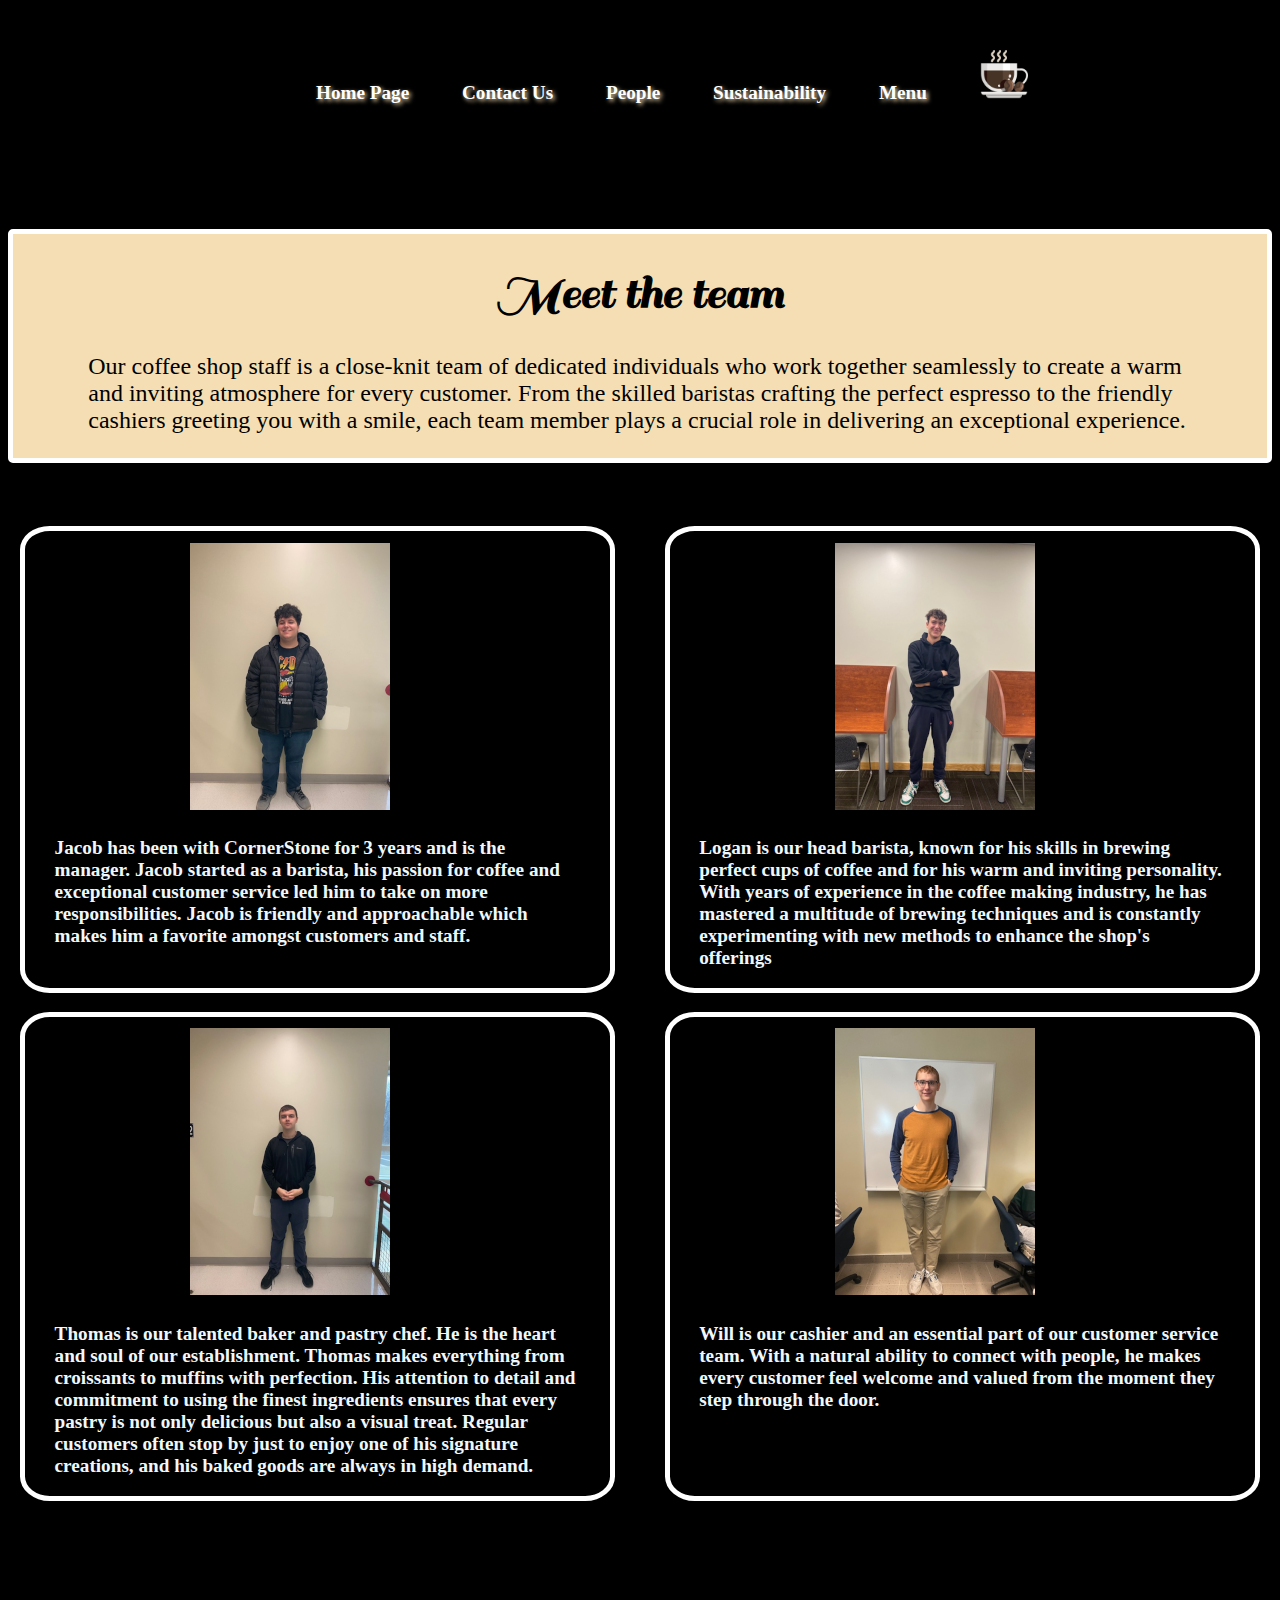
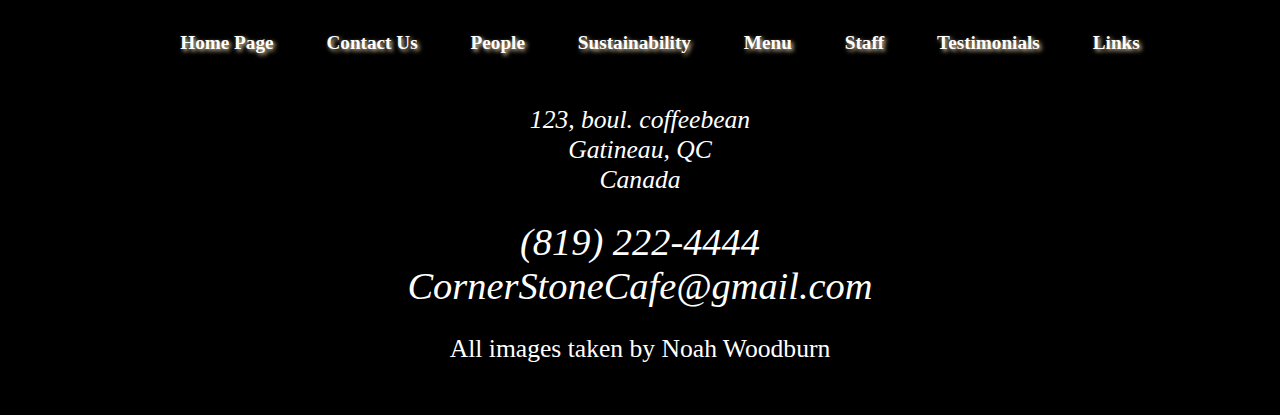
<file: staff.html>
<!DOCTYPE html>
<html lang="en">

<head>
    <meta charset="UTF-8">
    <meta name="viewport" content="width=device-width, initial-scale=1.0">
    <title>Our Staff</title>
    <link rel="stylesheet" href="./styles/site.css">
    <link
        href="https://fonts.googleapis.com/css2?family=Allura&family=Croissant+One&family=Rochester&family=Sail&display=swap"
        rel="stylesheet">
        <link rel="icon" href="./images/coffeecupfavicon.ico" type="image/x-icon">
</head>

<body class="staffbody">
    <nav class="navbar">
        <ul class="navlinks">
            <li><a href="./index.html">Home Page</a></li>
            <li><a href="./contactus.html">Contact Us</a></li>
            <li><a href="./people.html">People</a></li>
            <li><a href="./sustainability.html">Sustainability</a></li>
            <li><a href="./menu.html">Menu</a></li>
            <img class="logonav" src="./images/websitelogo.png" alt="website coffee mug logo">
        </ul>
    </nav>
    
        <div class="staff">
            <h1>Meet the team</h1>

            <p>Our coffee shop staff is a close-knit team of dedicated individuals who work together seamlessly to
                create a
                warm and inviting atmosphere for every customer. From the skilled baristas crafting the perfect espresso
                to
                the friendly cashiers greeting you with a smile, each team member plays a crucial role in delivering an
                exceptional experience.</p>
        </div>
        <section class="staffsection">
            <div class="container">
                <section class="jacobsection">
                <div class="staffimages">
                    <img src="./images/jacob.png">
                </div>
                <div class="stafftext">
                    <p>Jacob has been with CornerStone for 3 years and is the manager. Jacob started as a barista,
                        his passion for coffee and exceptional customer service led him to take on more
                        responsibilities. Jacob is friendly and approachable which makes him a favorite amongst
                        customers and staff.</p>
                </div>
            </section>
            <section class="jacobsection">
                <div class="staffimages">
                    <img src="./images/logan.png">
                </div>
                <div class="stafftext">
                    <p>Logan is our head barista, known for his skills in brewing perfect cups of coffee and for his
                        warm
                        and inviting personality. With years of experience in the coffee making industry, he has
                        mastered a multitude of brewing techniques and is constantly experimenting with new methods to
                        enhance the shop's offerings </p>
                </div>
            </section>
            <section class="jacobsection">
                <div class="staffimages">
                    <img src="./images/thomas.png">
                </div>
                <div class="stafftext">
                    <p>Thomas is our talented baker and pastry chef. He is the heart and soul of our establishment.
                        Thomas makes everything from croissants to muffins with perfection. His attention to detail and
                        commitment to using the finest ingredients ensures that every pastry is not only delicious but
                        also a visual treat. Regular customers often stop by just to enjoy one of his signature
                        creations, and his baked goods are always in high demand. </p>
                </div>
            </section>
            <section class="jacobsection">
                <div class="staffimages">
                    <img src="./images/Willem_image0.png">
                </div>
                <div class="stafftext">
                    <p>Will is our cashier and an essential part of our customer service team. With a
                        natural ability to connect with people, he makes every customer feel welcome and valued from the
                        moment they step through the door. </p>
                </div>
            </section>

        </section>


        <footer class="stafffooter">
            <nav class="footernavbar">
                <ul class="footernavlinks">
                    <li><a href="./index.html">Home Page</a></li>
                    <li><a href="./contactus.html">Contact Us</a></li>
                    <li><a href="./people.html">People</a></li>
                    <li><a href="./sustainability.html">Sustainability</a></li>
                    <li><a href="./menu.html">Menu</a></li>
                    <li><a href="./staff.html">Staff</a></li>
                    <li><a href="./Testimonials.html">Testimonials</a></li>
                    <li><a href="./links.html">Links</a></li>
                </ul>
            </nav>
            <address>
                <p>
                    123, boul. coffeebean<br>
                    Gatineau, QC<br>
                    Canada<br>
                </p>

                <a class="number" href="tel:819222444">(819) 222-4444</a><br>
                <a class="email" href="mailto:CornerStoneCafe@gmail.com">CornerStoneCafe@gmail.com</a>
            </address>
            <p class="firstsource">All images taken by Noah Woodburn</p>


            <small>
                Copyright &copy;2024, CornerStone Café.
            </small>
        </footer>
        </div>
    




</body>

</html>
</file>
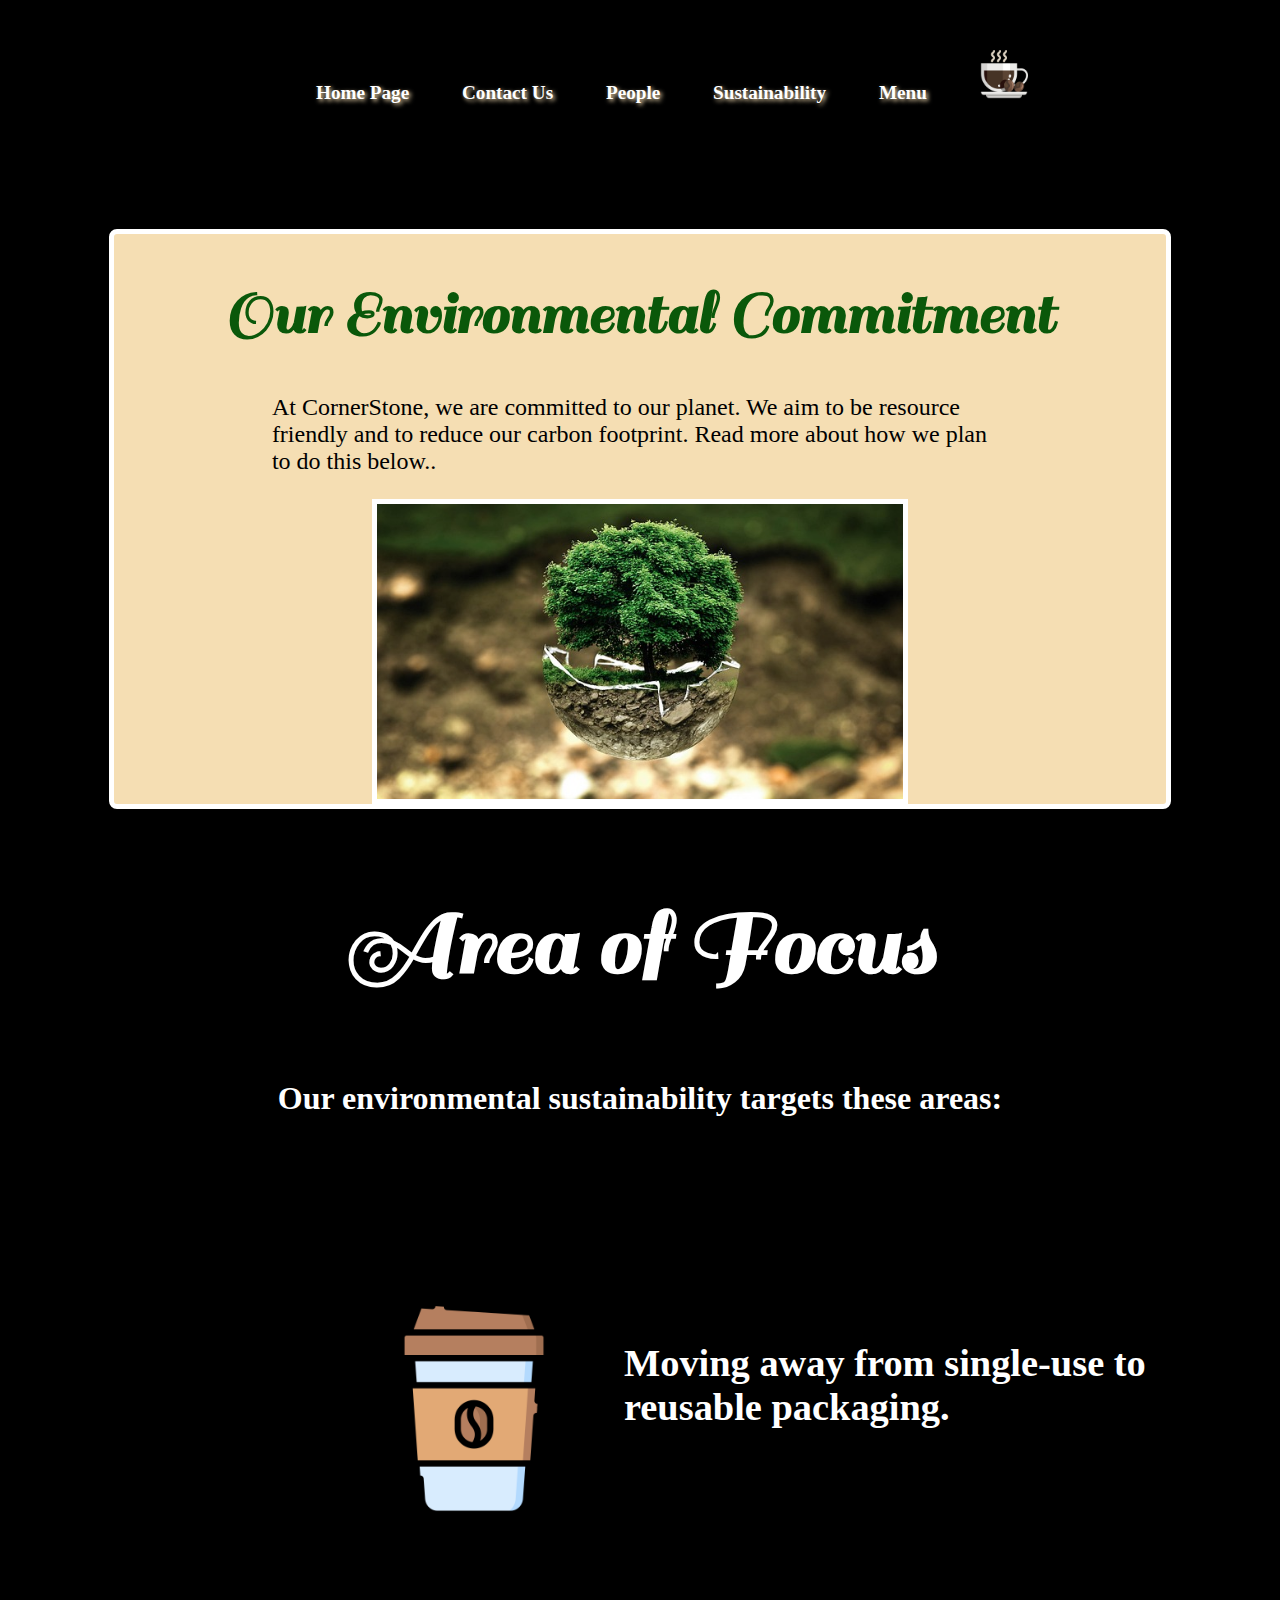
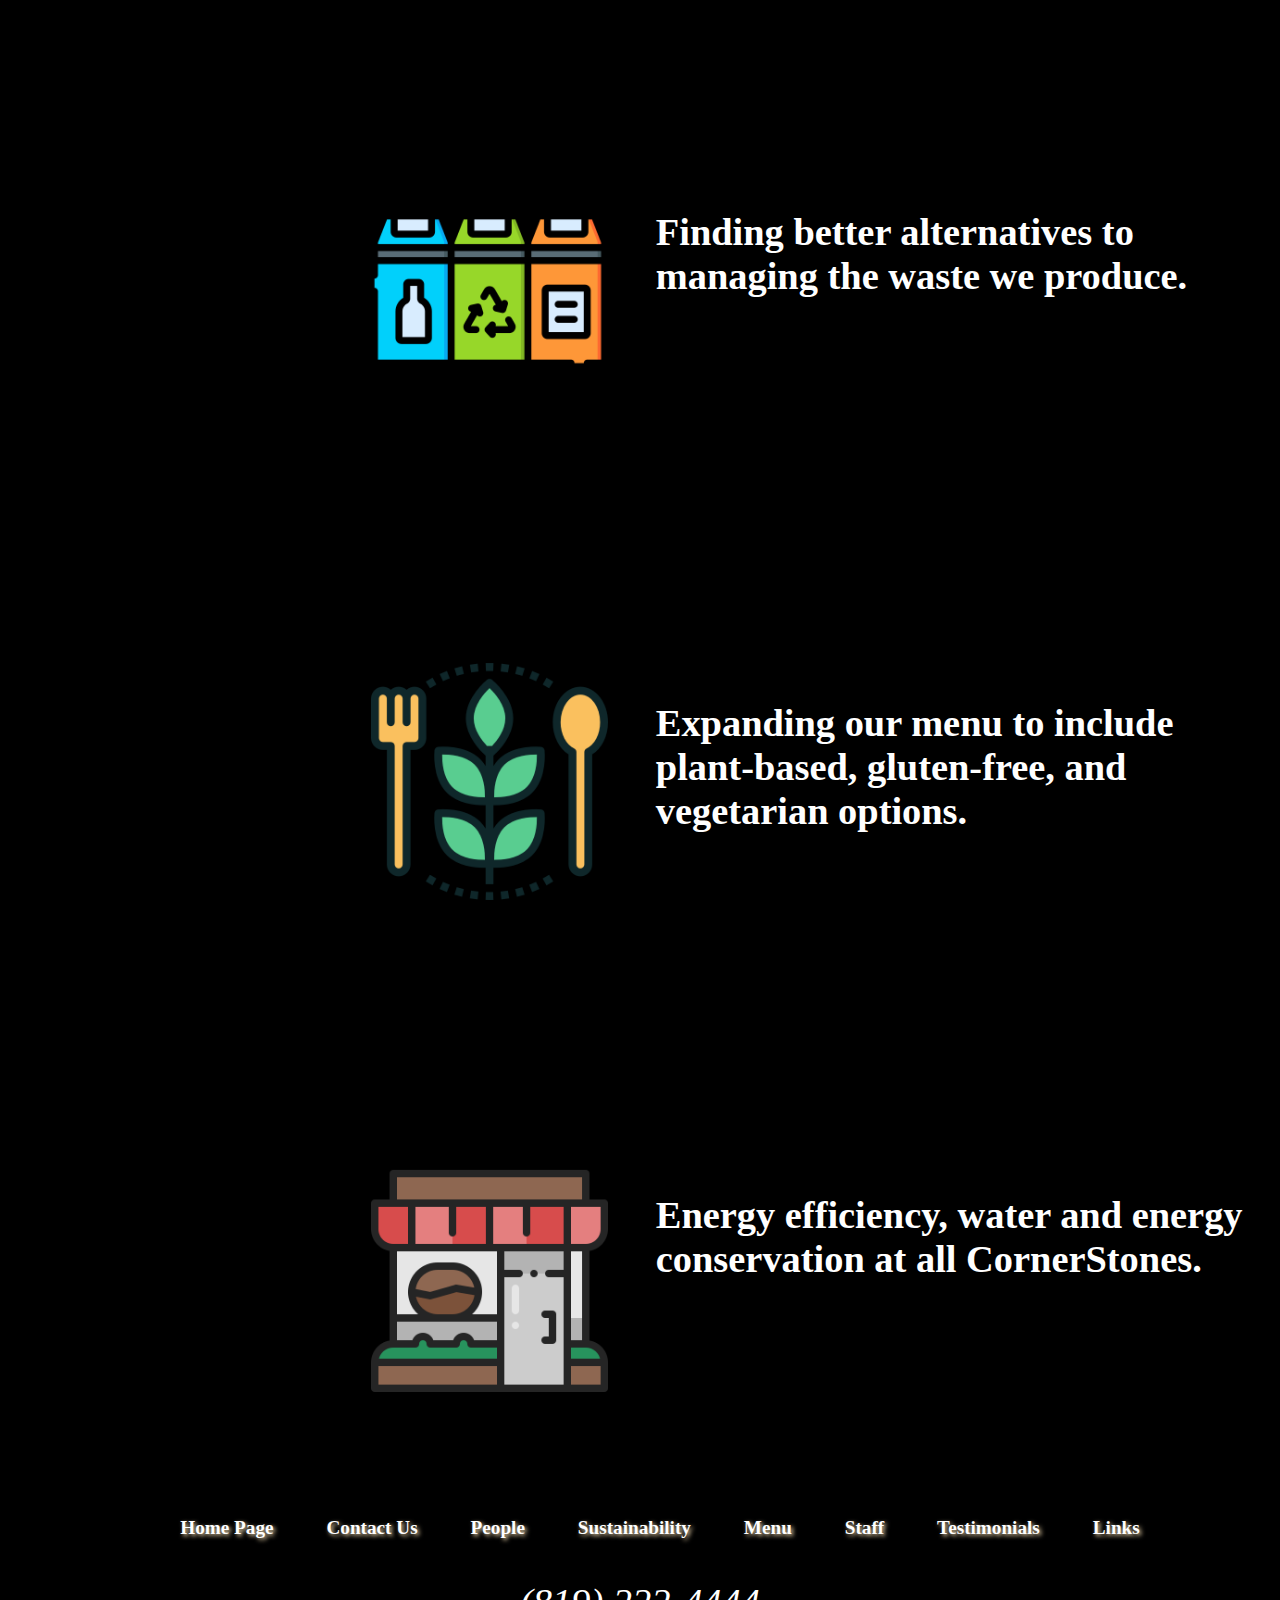
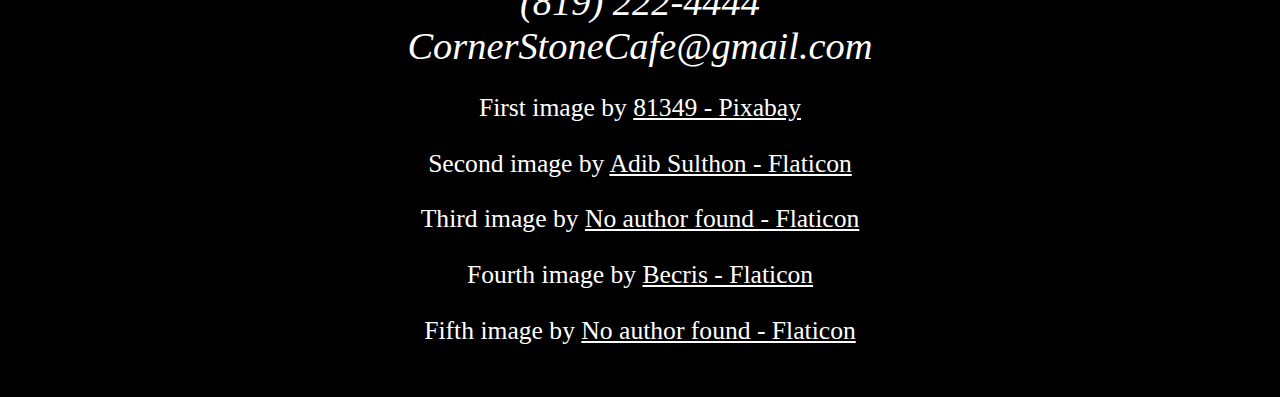
<file: sustainability.html>
<!DOCTYPE html>
<html lang="en">

<head>
    <meta charset="UTF-8">
    <meta name="viewport" content="width=device-width, initial-scale=1.0">
    <title>Sustainability</title>
    <link rel="stylesheet" href="./styles/site.css">
    <link
        href="https://fonts.googleapis.com/css2?family=Allura&family=Croissant+One&family=Rochester&family=Sail&display=swap"
        rel="stylesheet">
    <link rel="icon" href="./images/coffeecupfavicon.ico" type="image/x-icon">
</head>

<body class="envirbody">
    <nav class="navbar">
        <ul class="navlinks">
            <li><a href="./index.html">Home Page</a></li>
            <li><a href="./contactus.html">Contact Us</a></li>
            <li><a href="./people.html">People</a></li>
            <li><a href="./sustainability.html">Sustainability</a></li>
            <li><a href="./menu.html">Menu</a></li>
            <img class="logonav" src="./images/websitelogo.png" alt="website coffee mug logo">
        </ul>
    </nav>

    <section class="envirsection">
        <h1 class="envircommitment">Our Environmental Commitment</h1>
        <p class="footprint">At CornerStone, we are committed to our planet. We aim to be resource friendly and to
            reduce our carbon
            footprint. Read more about how we plan to do this below..</p>


        <img class="treeimg" src="./images/environmental-protection-683437_640.jpg" alt="tree floating on dirt island">
    </section>
    <section>
        <div class="areaoffocus">
            <h2>Area of Focus</h2>
            <p>Our environmental sustainability targets these areas:</p>
        </div>

        <div class="packaging">
            <img class="browncup" src="./images/coffee-cup.png" alt="brown coffee cup">
            <p>Moving away from single-use to reusable packaging.</p>


        </div>
        <div class="packaging">
            <img class="browncup" src="./images/waste-bin.png" alt="recycle and trash bins">
            <p>Finding better alternatives to managing the waste we produce.</p>

        </div>
        <div class="packaging">
            <img class="browncup" src="./images/vegetarian.png" alt="plant with utensils on plate">
            <p>Expanding our menu to include plant-based, gluten-free, and vegetarian options.</p>

        </div>
        <div class="packaging">
            <img class="browncup" src="./images/cafe.png" alt="coffee shop cartoon exterior">
            <p>Energy efficiency, water and energy conservation at all CornerStones.</p>

        </div>
    </section>

    <footer>
        <nav>
            <ul class="navlinks">
                <li><a href="./index.html">Home Page</a></li>
                <li><a href="./contactus.html">Contact Us</a></li>
                <li><a href="./people.html">People</a></li>
                <li><a href="./sustainability.html">Sustainability</a></li>
                <li><a href="./menu.html">Menu</a></li>
                <li><a href="./staff.html">Staff</a></li>
                <li><a href="./Testimonials.html">Testimonials</a></li>
                <li><a href="./links.html">Links</a></li>
            </ul>
        </nav>
        <address>


            <a class="number" href="tel:819222444">(819) 222-4444</a><br>
            <a class="email" href="mailto:CornerStoneCafe@gmail.com">CornerStoneCafe@gmail.com</a>
        </address>

        <p class="firstsource">First image by <a
                href="https://pixabay.com/photos/environmental-protection-environment-683437/">81349
                - Pixabay</a> </p>

        <p class="secondsource">Second image by <a
                href="https://www.flaticon.com/free-icon/coffee-cup_1448438?term=coffee+cup&page=1&position=34&origin=search&related_id=1448438">Adib
                Sulthon -
                Flaticon</a> </p>

        <p class="secondsource">Third image by <a
                href="https://www.flaticon.com/free-icon/waste-bin_7583341?term=trash+can&page=1&position=19&origin=search&related_id=7583341">No
                author found - Flaticon</a></p>

        <p class="secondsource">Fourth image by <a
                href="https://www.flaticon.com/free-icon/vegetarian_648486?term=plant+based+food&page=1&position=45&origin=search&related_id=648486">Becris
                - Flaticon</a></p>

        <p class="secondsource">Fifth image by <a
                href="https://www.flaticon.com/free-icon/coffee-shop_4721227?term=coffee+shop&page=1&position=11&origin=search&related_id=4721227">No
                author found - Flaticon</a></p>
        <small>
            Copyright &copy;2024, CornerStone Café.
        </small>
    </footer>




</body>

</html>
</file>
<file: styles/site.css>
:root {
  /*Custom Property Advanced Property*/
  --backgroundcolor: black;
  --fontcolor: white;
  --accentcolor: wheat;
  --formbackground: rgb(230, 227, 227);
}

.navbar {
  background-color: black;
  height: 12vw;
  border: solid 2px var(--backgroundcolor);
  text-align: center;
  margin-block-end: 5%;
}


main {
  background-color: var(--backgroundcolor);
}


.indexbody {
  background-color: var(--backgroundcolor);
}

.bizname {
  color: white;
  text-shadow: 5px 5px 5px wheat, 0 0 25px wheat, 0 0 5px black;
  font-family: Sail, sans-serif;
  text-align: center;
  font-size: 2.3em;
  border: solid 5px white;
  margin-block: 2%;
  box-shadow: 5px 5px 0px 0px wheat;
  border-radius: 5px;
  background-image: url(../images/floor-1256804_1280.jpg);
  background-repeat: repeat;
  background-color: #e6c17c;
  animation-name: colorchange;
  animation-duration: 3s;
  animation-iteration-count: infinite;
  
}
@keyframes colorchange{
  from {
    color: white;
  }
  to{
    color:wheat;
  }
}

ul li a {
  text-decoration: none;
  color: white;
  text-shadow: 2px 2px 4px wheat;
  font-weight: 800;
  font-size: 50%;
  text-align: center;
}
.logonav {
  width: 4%;
  margin-block-start: 2%;
  display: inline-block;
  padding-inline-start: 2%;
  animation-name: sizeincrease;
  animation-duration: 6s;
  
}
@keyframes sizeincrease{ /*Keyframe Animation */
  from{
    width:4%;
  }
  to{
    width:6%;
  }
}
ul li {
  display: inline-block;
  padding: 2%;
  text-align: center;
}
.homebody {
  background-color: #000000;
}

.slogan {
  color: white;
  font-size: 1rem;
  text-align: center;
  font-variant: small-caps;
}

.welcoming {
  color: white;
  font-size: 1rem;
  font-weight: 1000;
  letter-spacing: 0.5px;
  background-color: rgb(211, 175, 108);
  box-shadow: 10px 10px 0px 0px #ad750c;
  border: solid white 2px;
  margin-block: 10%;
}
.indexpara {
  background-color: rgb(211, 175, 108);
  color: white;
  border: solid white 2px;
  letter-spacing: 0.5px;
  padding: 10px;
  box-shadow: 10px 10px 0px 0px #ad750c;
  font-weight: 1000;
}

.speciality {
  font-style: oblique;
  font-weight: 1000;
  font-size: 1em;
}
.paragraphlink {
  color: white;
  font-size: 1rem;
}

.logo {
  width: 15%;
  justify-content: center;
}

.gridimages {
  display: grid;
}
td {
  padding: 10px;
  text-align: center;
  border: 3px solid rgb(172, 118, 47);
  font-size: 1em;
  font-family: Croissant, sans-serif;
  background-color: wheat;
  color: black;
}
.hours {
  font-family: Sail;
  color: white;
  font-size: 3em;
  text-align: center;
}
.indextabledata {
  background-color: rgb(211, 175, 108);
}

.slogan {
  background-color: rgb(19, 18, 18);
  border: solid 3px;
  border-block: solid 3px black;
  border-radius: 5px;
  padding-inline: 8%;
  margin-inline: 5%;
}
.interior {
  width: 70%;
  margin-inline-start: 15%;
  border: solid 5px black;
}

a:hover {
  /*Pseudo-class Advanced Property*/
  text-decoration: underline;

  color: wheat;
}

.coffeecups {
  display: grid;
  /*Grid Advanced Property*/
  grid-template-columns: repeat(1, 1fr);
  justify-items: center;
  gap: 1em;
  overflow: auto;
}

.coffeecups .gridimages {
  position: relative;
  border-radius: 2rem;
  border: 2px solid white;
  max-width: 50%;
  width: 40%;
  height: auto;
  margin-block: 5%;
  align-items: center;
  float: right;
  /*Images floated for home page*/
}

footer {
  text-align: center;
  margin-block-start: 10%;
}
.lalala{
  padding-block-start: 5%;
}

.number,
.email {
  list-style-type: none;
  text-decoration: none;
  text-align: center;
  color: white;

  font-size: 3vw;
}

.email {
  text-align: center;
}

address p {
  color: var(--fontcolor);
  text-align: center;
  font-size: 2vw;
}

.firstsource,
.secondsource,
a {
  color: var(--fontcolor);
  text-align: center;
  font-size: 2vw;
}
.menunav {
  background-color: gray;
  height: 30%;
  padding-block-start: 10px;
  text-align: center;
  margin-block-end: 5%;
}

.menubody {
  background-color: black;
}

.menutitle {
  color: var(--fontcolor);
  text-align: center;
  font-family: Sail, sans-serif;
  font-size: 3em;
}
.menuheader {
  border: solid white 5px;
  color: rgb(245, 245, 245);
  font-weight: 1000;
  font-weight: bolder;
  background-image:url(../images/drink-1839134_1280.jpg);
  width:100%;
  background-size: cover;
  margin-block-start: 2%;
}
.menufooter {
  margin-block-start: 2%;
}

.yellowcup {
  display: block;
  margin-left: auto;
  margin-right: auto;
  width: 10%;
  margin-block: 5%;
}

.coffeemenu {
  color: white;
  overflow-x: auto;
  
}
.snacksmenu {
  margin-block: 10%;
  margin-inline-end: 10%;
}

table {
  width: 100%;
  border-collapse: collapse;
  margin-inline: 10px;
}

th {
  color: white;
  font-size: 1.2em;
  font-family: Sail;
  border: 3px solid rgb(172, 118, 47);
  background-color: #775409;
}

td {
  padding: 10px;
  text-align: center;
  border: 3px solid rgb(172, 118, 47);
  font-size: 1em;
  font-family: Croissant, sans-serif;
  background-color: wheat;
  color: black;
}
.tableimg {
  margin: 0;
}

.envirsection {
  background-color: wheat;
  border: solid 5px white;
  border-radius: 8px;
  margin-block-start: 2%;
}

.envircommitment {
  font-family: Sail, sans-serif;
  font-weight: 900;
  font-size: 2.7em;
  text-align: center;
  color: rgb(10, 88, 10);
}

.footprint {
  font-size: 1.2em;
  padding-inline: 15%;
}

.treeimg {
  display: block;
  margin-left: auto;
  margin-right: auto;
  width: 70%;
  
  border: solid white 5px;
}

.areaoffocus {
  text-align: center;
  font-size: 1rem;
  font-weight: 800;
  padding-inline: 2.5vw;
  color: white;
}
.areaoffocus > h2 {
  font-family: Sail;
}

.packaging {
  margin-block-start: 4em;
  float: left;
  padding-inline-start: 25%;
  font-size: 3vw;
  font-weight: 800;
  color: white;
  margin-block-end: 8%;
}

.browncup {
  width: 25%;
  float: left;
  margin-inline: 5%;
}

.envirbody {
  background-color: black;
}

.peopleintro {
  text-align: center;
  padding-inline: 10px;
  border: solid 5px white;
  background-color: wheat;
}

.peopletitle {
  font-variant: small-caps;
  font-size: 1.5rem;
}

.peoplebody {
  background-color: var(--accentcolor);
}
.peoplefooter {
  color: black;
  background-color: black;
}

.peopleintro > p {
  font-size: 1.2em;
  padding-inline: 5%;
}

.community {
  border: 5px solid;

  background-color: black;
  margin-block: 5vw;
}

.dedicated {
  color: white;
  padding-inline: 5vw;
  font-size: 2.5vw;
}

.community > h2 {
  color: var(--fontcolor);
  text-align: center;
  font-size: 3em;
  font-family: Rochester, sans-serif;
}

.coffeedesign {
  display: block;
  margin-left: auto;
  margin-right: auto;
  width: 30%;
}

.form {
  background-color: var(--formbackground);
  text-align: center;
  margin-inline: 5%;
  margin-block-start: 5%;
  border-radius: 10px;
  height: 80%;
}

button[type="submit"] {
  background-color: rgb(245, 203, 125);
  border-radius: 5px;
  padding: 10px;
  margin-block: 5%;
  font-weight: 900;
}

button[type="submit"]:hover {
  background-color: #45a049;
}

.info {
  text-align: center;
  padding-inline: 5px;
  margin-block: 5%;
}

.comments {
  margin-block: 5%;
}
.questions {
  margin-block: 8%;
  margin-inline: 8%;
}
.contactheader {
  font-size: 3em;
  font-weight: 1000;
  background-image: linear-gradient(to left, #e6c17c, #775409);
  color: transparent;
  background-clip: text;
  -webkit-background-clip: text;
  font-family: Sail;
}
.formsection {
  color: black;
  padding: 5%;
  border: white solid 5px;
  border-radius: 10px;
  margin-inline: 5%;
  margin-block: 2%;
  height: 20%;
  background-color: #e6c17c;
}
.formsection p {
  font-size: 1.5em;
  padding: 10px;
}
#getintouch {
  font-size: 3em;
  text-align: center;
  font-family: Sail;
}
.contactimg {
  width: 30%;
}
.connectwith {
  color: #e6c17c;
  text-align: center;
  font-size: 2em;
  font-family: Sail;
  font-weight: 400;
}
.logocontactus {
  width: 20%;
  display: block;
  margin-left: auto;
  margin-right: auto;
}
.staffbody {
  background-color: black;
}
.staff {
  background-color: wheat;
  border: 5px solid white;
  border-radius: 5px;
  margin-block: 5%;
}

.staff h1 {
  text-align: center;
  color: black;
  font-size: 2.5em;
  font-style: bold;
  font-family: Sail, sans-serif;
}
.container {
  display: grid;
  grid-template-columns: auto;
  gap: 1.5%;
}
.stafftext {
  float: right;
  font-size: 0.8rem;
  padding-inline-start: 5%;
  color: aliceblue;
  font-weight: 900;
}
.staffimages {
  margin: auto;
}
.staffimages img {
  border: solid white 4px;
  width: fit-content;
  margin-inline: 18%;
  margin-block-start: 5%;
}
.staff p {
  color: black;
  padding-inline: 6%;
}
.staff h2 {
  color: wheat;
  font-size: 1.5em;
  text-align: center;
}
.staffsection {
  background-color: black;
}
.stafffooter {
  margin-block-start: 40%;
}
.jacobsection {
  border: white 5px solid;
  background-color: black;
  margin-inline: 2%;
  border-radius: 5%;
}
.testtitle {
  font-family: Sail;
  font-size: 2em;
  color: black;
  text-align: center;
}
.testtitle2 {
  font-size: 1.5em;
  color: black;
  text-align: center;
}
.testpara {
  color: #000000;
}
.testbox {
  border: white 5px solid;
  background-color: wheat;
}
.custtest {
  text-align: center;
}
.quote {
  border: white 5px solid;
  background-color: wheat;
  margin-block-start: 5%;
}
.testbody {
  background-color: black;
}
.humanface {
  width: 50px;
  height: 50px;
  border-radius: 50%;
}
.video h2 {
  color: black;
  
}
.videodesc {
  color: black;
}
.video {
  background-color: wheat;
  border: white 5px solid;
  margin-block-start: 5%;
}
.relatedlinks {
  text-align: center;
  color: white;
  font-family: Sail;
}
.linksbackground {
  background-color: black;
}
.beansupply {
  background-image: url(../images/coffee-1324126_640.jpg);
  background-position: center;
  background-size: cover;
  display: block;
  color: white;
  font-weight: 800;
  margin-inline: 5%;
  border: 5px white solid;
}
.beansupply h2 {
  color: white;
  font-weight: 1000;
  text-align: center;
}
.machines h2 {
  color: white;
  font-weight: 1000;
  text-align: center;
}
.links {
  display: block;
  color: white;
  font-weight: 1000;
  margin-block: 5%;
  text-decoration: none;
  
}
#fairtrade {
  border: 2px solid white;
  margin-inline: 35%;
  padding-inline: 10px;
}
.machines {
  background-image: url(../images/coffee-4618705_640.jpg);
  background-position: center;
  background-size: cover;
  margin-inline: 5%;
  border: 5px white solid;
  margin-block-start: 5%;
}
.industry {
  background-image: url(../images/agriculture-1846649_640.jpg);
  background-position: center;
  background-size: cover;
  margin-inline: 5%;
  border: 5px white solid;
  margin-block-start: 5%;
}
.industry h2 {
  color: white;
  font-weight: 1000;
  text-align: center;
}
@media (min-width: 768px) {
  
  .community{
    margin-inline: 5%;
  }
  .envirsection{
    margin-inline: 8%;
  }
  .treeimg{
    width:50%;
  }
  .envircommitment{
    font-size: 2em;
  }
  .footprint{
    font-size: 1.5em;
    padding-inline: 15%;
  }
  .relatedlinks{
    font-size:4em;
  }
  .beansupply h2 {
    font-size: 3em;
    font-weight: 1200;
    text-align: center;
  }
  .machines h2 {
    font-size: 3em;
    font-weight: 1200;
    text-align: center;
  }
  .industry h2{
    font-size: 3em;
  }
  .video {
    margin-inline: 5%;
  }
  .testtitle {
    font-size: 3em;
  }
  .testtitle2 {
    font-size: 2.2em;
  }
  .quote {
    margin-inline: 5%;
    font-size: 2.5em;
  }
  .staffimages img {
    border: solid black 4px;
    width: fit-content;
    margin-inline: 50%;
    margin-block-start: 5%;
  }
  .jacobsection {
    border: white 5px solid;
    margin-inline: 2%;
    border-radius: 5%;
  }
  .coffeecups {
    grid-template-columns: 1fr;
    gap: 3em;
  }

  .coffeecups .gridimages {
    max-width: 800px;
  }
  .interior {
    width: 50%;
    margin-inline: 25%;
    justify-content: center;
  }
  .welcoming {
    font-size: 1.5em;
    padding-inline: 5%;
  }
  .indexpara {
    font-size: 1.5em;
    padding-inline: 5%;
  }
  .paragraphlink {
    font-size: 1em;
  }
  .container {
    display: grid;
    grid-template-columns: auto auto;
    gap: 2%;
  }
  .staffimages {
    margin-inline: 15%;
    width: 25%;
  }
  .stafftext {
    font-size: 1.2rem;
    padding-inline: 5%;
  }
  .staff h1 {
    font-size: 3em;
  }
  .staff p {
    font-size: 1.5em;
  }
  .stafffooter {
    margin-block-start: 10%;
  }
  ul li a {
    font-size: 1.2em;
  }
  .bizname {
    background-image: url(../images/floor-1256804_1280.jpg);
    background-repeat: no-repeat;
    background-position: cover;
    background-attachment: fixed;
    font-size: 3em;
  }
  #getintouch {
    font-size: 2.5rem;
    text-align: center;
  }
  .menuheader {
    border: solid white 5px;
    color: rgb(245, 245, 245);
    font-weight: 1000;
    font-weight: bolder;
    background-image: url(../images/drink-1839134_1280.jpg);
    background-size: cover;
    height: 38vw;
    font-size: 2em;
  }
  .formsection p {
    font-size: 2em;
  }
  th {
    font-size: 2em;
  }
  .areaoffocus {
    text-align: center;
    font-size: 2rem;
  }

  .areaoffocus > h2 {
    font-size: 3em;
    color: white;
  }
  .envircommitment {
    font-size: 4em;
  }
  .peopletitle {
    font-size: 2em;
  }
  .form {
    margin-inline: 25%;
  }

  button[type="submit"] {
    margin-block: 2%;
  }
}
</file>
